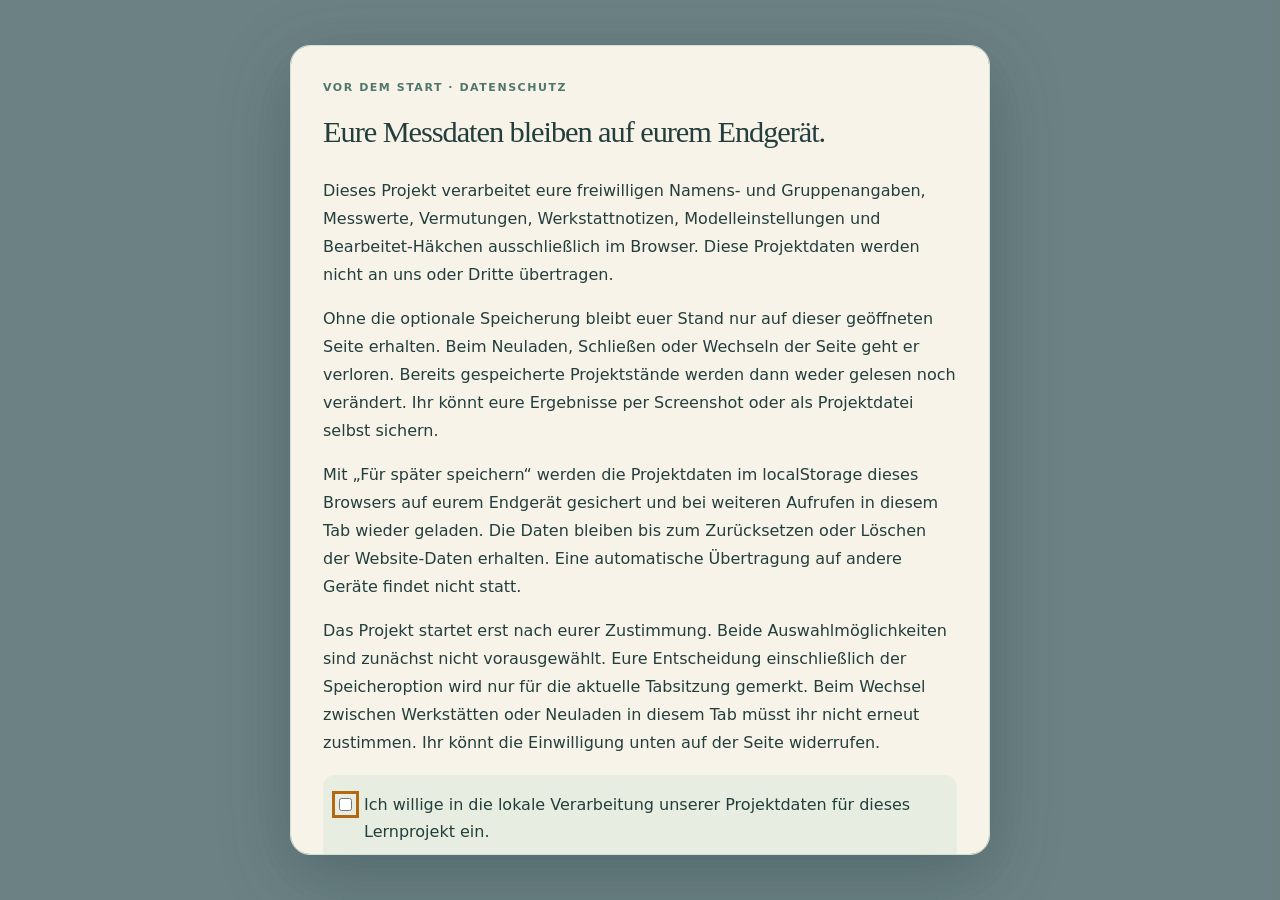
<file: interactive/trap/index.html>
<!doctype html><html lang="de"><head><meta charset="utf-8"><meta name="viewport" content="width=device-width,initial-scale=1"><meta name="description" content="Erfinderinsel für Klasse 9: Mausefallenautos mit Realexperimenten und interaktiven Modellen erforschen und verbessern."><title>Mission Mausefallenauto · Erfinderinsel</title><link rel="stylesheet" href="style.css"><script defer src="boot.js"></script></head><body data-project-scripts="model.js,shared.js,backup.js,tables.js,document.js,map-model.js,map.js,glossary.js"><main hidden class="shell"><header class="top"><div><p class="eyebrow">Dein Physik-Abenteuer · Klasse 9</p><h1>Mission Mausefallenauto</h1></div><a class="button secondary" href="../../index.html">Alle Lernprojekte ↗</a></header><div class="map-scroll" tabindex="0" aria-label="Erfinderinsel; auf kleinen Bildschirmen horizontal scrollbar"><div class="map"><picture class="landscape-picture"><source srcset="insel-v2.webp" type="image/webp"><img class="landscape" src="insel-v2.png" width="1536" height="1024" alt="Erfinderinsel mit Mausefallenauto im Basecamp, sieben Werkstätten, darunter die Goldene Regel, und einem Testgelände. Aktuell sind Zugkraft, Hebel, Goldene Regel, Übersetzung, Räder und Testgelände verfügbar; die übrigen Stationen sind ausgegraut."></picture><svg class="map-overlay" viewBox="0 0 1536 1024" aria-hidden="true"><path class="island-road-edge" d="M768 305 A220 175 0 0 1 924 356"/><path class="island-road" d="M768 305 A220 175 0 0 1 924 356"/><path class="island-road-dashes" d="M768 305 A220 175 0 0 1 924 356"/><path class="island-road-edge" d="M924 356 A220 175 0 0 1 988 480"/><path class="island-road" d="M924 356 A220 175 0 0 1 988 480"/><path class="island-road-dashes" d="M924 356 A220 175 0 0 1 988 480"/><path class="island-road-edge" d="M988 480 A220 175 0 0 1 924 604"/><path class="island-road" d="M988 480 A220 175 0 0 1 924 604"/><path class="island-road-dashes" d="M988 480 A220 175 0 0 1 924 604"/><path class="island-road-edge" d="M924 604 A220 175 0 0 1 768 655"/><path class="island-road" d="M924 604 A220 175 0 0 1 768 655"/><path class="island-road-dashes" d="M924 604 A220 175 0 0 1 768 655"/><path class="island-road-edge" d="M768 655 A220 175 0 0 1 612 604"/><path class="island-road" d="M768 655 A220 175 0 0 1 612 604"/><path class="island-road-dashes" d="M768 655 A220 175 0 0 1 612 604"/><path class="island-road-edge" d="M612 604 A220 175 0 0 1 548 480"/><path class="island-road" d="M612 604 A220 175 0 0 1 548 480"/><path class="island-road-dashes" d="M612 604 A220 175 0 0 1 548 480"/><path class="island-road-edge" d="M548 480 A220 175 0 0 1 612 356"/><path class="island-road" d="M548 480 A220 175 0 0 1 612 356"/><path class="island-road-dashes" d="M548 480 A220 175 0 0 1 612 356"/><path class="island-road-edge" d="M612 356 A220 175 0 0 1 768 305"/><path class="island-road" d="M612 356 A220 175 0 0 1 768 305"/><path class="island-road-dashes" d="M612 356 A220 175 0 0 1 768 305"/><path class="island-road-edge" d="M768 305 L768 195"/><path class="island-road" d="M768 305 L768 195"/><path class="island-road-dashes" d="M768 305 L768 195"/><path class="island-road-edge" d="M924 356 L1120 275"/><path class="island-road" d="M924 356 L1120 275"/><path class="island-road-dashes" d="M924 356 L1120 275"/><path class="island-road-edge" d="M988 480 L1160 500"/><path class="island-road" d="M988 480 L1160 500"/><path class="island-road-dashes" d="M988 480 L1160 500"/><path class="island-road-edge" d="M924 604 L1035 680"/><path class="island-road" d="M924 604 L1035 680"/><path class="island-road-dashes" d="M924 604 L1035 680"/><path class="island-road-edge" d="M612 604 L485 690"/><path class="island-road" d="M612 604 L485 690"/><path class="island-road-dashes" d="M612 604 L485 690"/><path class="island-road-edge" d="M548 480 L400 500"/><path class="island-road" d="M548 480 L400 500"/><path class="island-road-dashes" d="M548 480 L400 500"/><path class="island-road-edge" d="M612 356 L400 275"/><path class="island-road" d="M612 356 L400 275"/><path class="island-road-dashes" d="M612 356 L400 275"/><path class="island-road-edge" d="M768 655L768 705"/><path class="island-road" d="M768 655L768 705"/><path class="island-road-dashes" d="M768 655L768 705"/></svg><svg class="disabled-map-overlay" viewBox="0 0 1536 1024" aria-hidden="true"><defs><clipPath id="inactive-regions"><rect x="40" y="330" width="370" height="240" rx="35"/><rect x="165" y="595" width="355" height="235" rx="35"/></clipPath><filter id="inactive-gray"><feColorMatrix type="saturate" values="0"/></filter></defs><g clip-path="url(#inactive-regions)"><image href="insel-v2.webp" width="1536" height="1024" filter="url(#inactive-gray)"/><rect width="1536" height="1024" fill="#c5cacb" opacity=".45"/></g><text x="225.0" y="554" text-anchor="middle">Vorerst deaktiviert</text><text x="342.5" y="814" text-anchor="middle">Vorerst deaktiviert</text></svg><a class="map-node " style="left:26.0417%;top:26.8555%;--color:#258cce" href="federkraft.html" data-destination="federkraft" aria-label="Zugkraft: Werkstatt auswählen">1</a><a class="map-node " style="left:50.0000%;top:19.0430%;--color:#e29d32" href="hebel.html" data-destination="hebel" aria-label="Hebel: Werkstatt auswählen">2</a><a class="map-node" style="left:72.9167%;top:26.8555%;--color:#bb8e36" href="goldene-regel.html" data-destination="goldene-regel" aria-label="Goldene Regel: Werkstatt auswählen">＋</a><a class="map-node " style="left:75.5208%;top:48.8281%;--color:#d85147" href="uebersetzung.html" data-destination="uebersetzung" aria-label="Übersetzung: Werkstatt auswählen">3</a><a class="map-node " style="left:67.3828%;top:66.4062%;--color:#72a840" href="raeder.html" data-destination="raeder" aria-label="Räder: Werkstatt auswählen">4</a><a class="map-node " style="left:31.5755%;top:67.3828%;--color:#9267bd" href="reibung.html" data-destination="reibung" aria-label="Reibung: Werkstatt auswählen">5</a><a class="map-node " style="left:26.0417%;top:48.8281%;--color:#ddae3e" href="rechnen.html" data-destination="rechnen" aria-label="Rechnen: Werkstatt auswählen">6</a><a class="map-node " style="left:50.0000%;top:68.8477%;--color:#428c80" href="testgelaende.html" data-destination="testgelaende" aria-label="Testgelände: Werkstatt auswählen">7</a><a class="map-node base" href="#basecamp" style="left:44.1406%;top:59.5703%" aria-label="Basecamp öffnen">⌂</a><div class="traveller" id="traveller"><a id="start-lesson" class="start-lesson" href="#" hidden>Lektion starten →</a><svg aria-hidden="true" viewBox="0 0 100 65"><path d="M12 31 L69 20 L89 36 L33 49Z" fill="#f4cc75" stroke="#29463e" stroke-width="3"/><path d="M28 28L48 7L71 17" fill="none" stroke="#29463e" stroke-width="4"/><path d="M36 28L59 25L70 32L46 37Z" fill="#df8e39" stroke="#29463e" stroke-width="2"/><circle cx="27" cy="46" r="11" fill="#29463e"/><circle cx="78" cy="37" r="11" fill="#29463e"/><circle cx="27" cy="46" r="5" fill="#c9d4c4"/><circle cx="78" cy="37" r="5" fill="#c9d4c4"/></svg></div></div></div><div class="travel-panel"><div><p id="map-status" role="status">Ihr seid am Basecamp. Wählt Zugkraft, Hebel, Goldene Regel, Übersetzung, Räder oder Testgelände. Die übrigen Stationen sind vorerst deaktiviert.</p><span id="map-progress" class="muted"></span></div><a id="open-station" class="button" href="#basecamp">Mission kennenlernen ↓</a></div><section id="basecamp" class="map-intro"><section class="card basecamp-project" id="basecamp-project" aria-labelledby="basecamp-project-title"><p class="eyebrow">Euer Projekt</p><h2 id="basecamp-project-title">Name und Gruppe</h2><div class="profile-fields"><label for="project-name">Name<input id="project-name" type="text" maxlength="150" autocomplete="off" placeholder="Dein Name"></label><label for="project-group">Gruppenname<input id="project-group" type="text" maxlength="150" autocomplete="off" placeholder="Name eurer Gruppe"></label><label for="project-members">Gruppenmitglieder<textarea id="project-members" rows="3" maxlength="1000" placeholder="Namen der Gruppenmitglieder, zum Beispiel je eine Person pro Zeile"></textarea></label></div><p class="hint">Die Angaben sind freiwillig. Sie erscheinen oben in eurer Bau-Doku und werden mit euren Projektdaten gesichert – je nach eurer Auswahl beim Start nur auf der geöffneten Seite oder zusätzlich in diesem Browser.</p><div id="basecamp-project-actions"></div></section><div class="card"><p class="eyebrow">Euer Bauauftrag</p><h2>Eine Falle. Viele Ideen. Möglichst weit.</h2><p>Baut in eurer Gruppe ein Mausefallenauto mit möglichst großer Fahrstrecke. Untersucht, wie Arm, Wickelstelle, Räder und Reibung zusammenwirken. Entscheidet anhand eigener Beobachtungen, was ihr verbessert.</p><p>Zugkraft, Hebel, Goldene Regel, Übersetzung, Räder und Testgelände könnt ihr unabhängig besuchen. Reibung und Rechnen sind vorerst deaktiviert. Die Goldene Regel gehört zur Einheit, auch wenn ihr für euer Auto keine Rampe baut.</p></div><div class="card"><p class="eyebrow">So arbeitet ihr</p><h2>Vermuten · Forschen · Verbessern</h2><p>Startet mit einer Vermutung. Messt an den vorbereiteten Aufbauten oder untersucht das virtuelle Modell. Klappt die Erkenntnis danach auf und übertragt sie auf euer Auto.</p><p>Skizzen und Erkenntnisse gehören auf euren analogen Dokubogen. Digitale Diagramme <strong>immer per Screenshot sichern</strong>. Das Häkchen „bearbeitet“ setzt ihr selbst; es gibt keine Prüfungen.</p><p class="safety">Arbeitet an Mausefallen erst nach der Sicherheitseinweisung durch die Lehrkraft.</p></div></section><nav class="station-list" aria-label="Direktzugang zu allen Stationen"><a class="station-card" href="federkraft.html" style="--color:#258cce"><strong>1 · Zugkraft</strong><small>Realexperiment · ca. 10–15 Min.</small></a><a class="station-card" href="hebel.html" style="--color:#e29d32"><strong>2 · Hebel</strong><small>Realexperiment · ca. 10–15 Min.</small></a><a class="station-card" href="goldene-regel.html" style="--color:#bb8e36"><strong>+ · Goldene Regel</strong><small>Realexperiment · ca. 10–15 Min.</small></a><a class="station-card" href="uebersetzung.html" style="--color:#d85147"><strong>3 · Übersetzung</strong><small>Virtuelles Modell · ca. 10–15 Min.</small></a><a class="station-card" href="raeder.html" style="--color:#72a840"><strong>4 · Räder</strong><small>Virtuelles Modell · ca. 10–15 Min.</small></a><a class="station-card" href="reibung.html" style="--color:#9267bd"><strong>5 · Reibung</strong><small>Qualitatives Modell · ca. 10–15 Min.</small></a><a class="station-card" href="rechnen.html" style="--color:#ddae3e"><strong>6 · Rechnen</strong><small>Eigene Baumaße · ca. 10–15 Min.</small></a><a class="station-card" href="testgelaende.html" style="--color:#428c80"><strong>7 · Testgelände</strong><small>Realexperiment · ca. 10–15 Min.</small></a></nav><p class="storage-status" id="storage-status" role="status"></p><footer class="site-footer"><span>Fortschritt und Messdaten bleiben in diesem Browser. Keine Anmeldung.</span><a href="../../impressum.html">Impressum</a><button class="button small secondary" id="reset-data" type="button">Projektdaten zurücksetzen</button></footer><noscript>Bitte JavaScript aktivieren, um die Datenschutzeinwilligung und die aktiven Werkstätten zu öffnen.</noscript></main><noscript><p class="shell">Bitte aktiviert JavaScript, um nach der Datenschutzeinwilligung zu starten. <a href="../../impressum.html">Impressum</a></p></noscript></body></html>
</file>
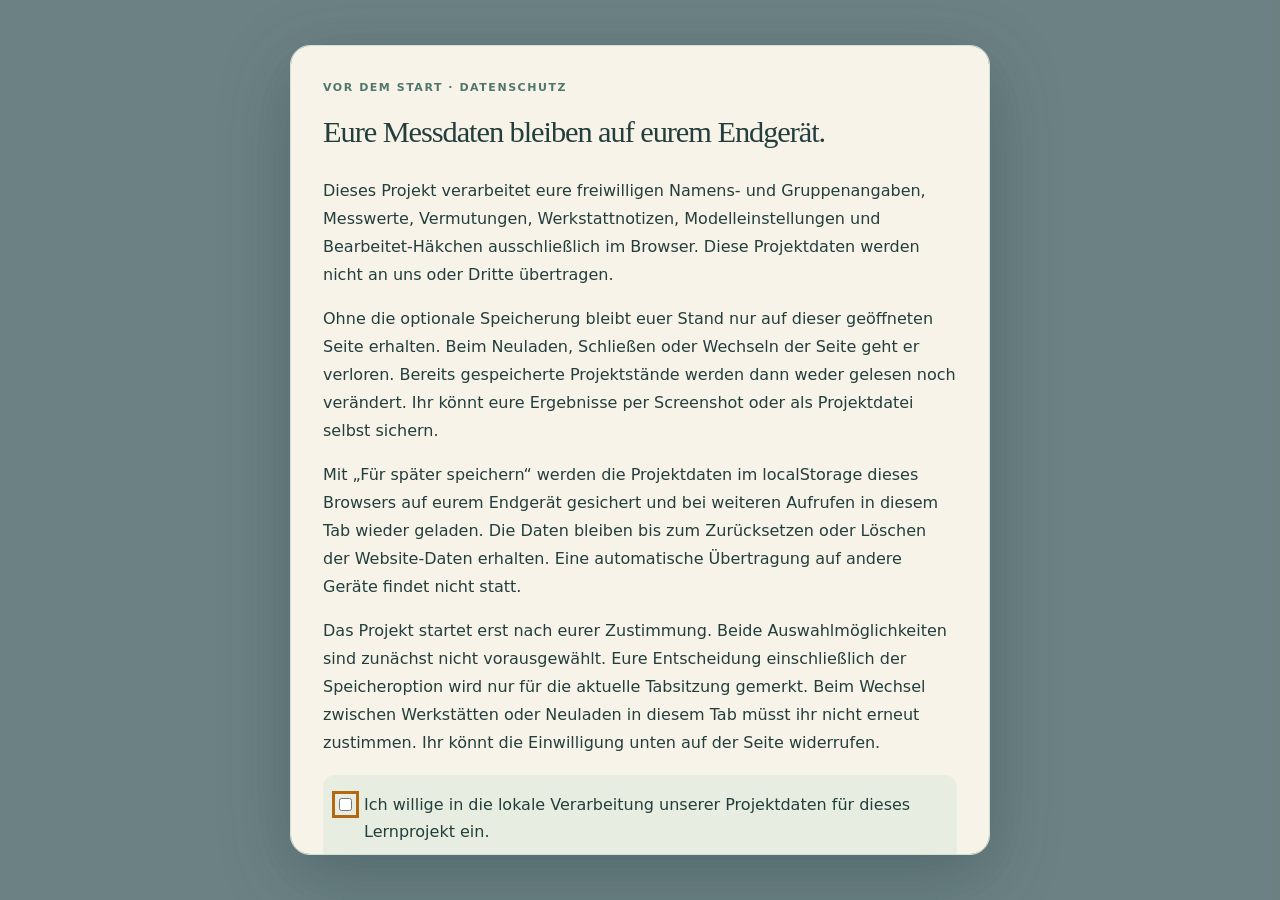
<file: interactive/trap/federkraft.html>
<!doctype html><html lang="de"><head><meta charset="utf-8"><meta name="viewport" content="width=device-width,initial-scale=1"><meta name="description" content="Wie verändert sich die Zugkraft, wenn sich unsere Mausefalle entspannt? Selbstlernstation für Klasse 9 zum Mausefallenauto."><title>Zugkraft · Mission Mausefallenauto</title><link rel="stylesheet" href="style.css"><script defer src="boot.js"></script></head><body data-station="federkraft" data-project-scripts="model.js,shared.js,backup.js,tables.js,document.js,station.js,glossary.js"><main hidden class="shell lesson-shell"><header class="top"><a class="brand" href="index.html">← Zur Erfinderinsel</a><span class="pill">Klasse 9 · ca. 10–15 Min. · Realexperiment</span></header><nav class="station-nav" aria-label="Alle Werkstätten"><a href="federkraft.html" aria-current="page">1 · Zugkraft</a><a href="hebel.html">2 · Hebel</a><a href="goldene-regel.html">+ · Goldene Regel</a><a href="uebersetzung.html">3 · Übersetzung</a><a href="raeder.html">4 · Räder</a><a href="reibung.html">5 · Reibung</a><a href="rechnen.html">6 · Rechnen</a><a href="testgelaende.html">7 · Testgelände</a></nav><section class="lesson-hero"><p class="eyebrow">Mission Mausefallenauto · Werkstatt 1</p><h1>Zugkraft</h1><p class="question">Wie verändert sich die Zugkraft, wenn sich unsere Mausefalle entspannt?</p><p class="hint">Notiert zuerst eure Vermutung. Bearbeitet dann die Aufgabe und öffnet zum Schluss die Erkenntniskarten.</p></section><section class="panel station-intro" aria-label="Skizze und Vermutung"><figure class="discovery-sketch"><img src="img/erkenntnisse/zugkraft.png" width="1536" height="1024" alt="Hebelarm der Falle; ein Kraftmesser zieht am Armende senkrecht zum Arm." decoding="async"></figure><p>Der Kraftmesser zieht rechtwinklig am Arm der Mausefalle. Ihr untersucht die Kraft bei verschiedenen Armstellungen.</p><label for="workshop-hypothesis">Formuliere eine Vermutung, was du hieraus für dein Fahrzeug testen kannst.</label><p id="hypothesis-prompt" class="hint">Welche Armstellung könnte eurem Auto beim Anfahren helfen? Notiere: Was änderst du, was erwartest du und was bleibt gleich?</p><textarea id="workshop-hypothesis" rows="4" maxlength="10000" aria-describedby="hypothesis-prompt hypothesis-storage" placeholder="Wenn wir … verändern, dann vermute ich … Wir lassen … gleich."></textarea><p id="hypothesis-storage" class="hint"></p></section><section class="panel"><h2>1 · Untersucht eure echte Falle</h2><p class="safety"><strong>Vor dem Messen:</strong> Arbeitet erst nach der Einweisung durch eure Lehrkraft. Die Mausefalle wird fest eingespannt. Den Spannarm langsam und vorsichtig bewegen und gegen plötzliches Zuschnappen sichern. Finger aus dem Schlagbereich halten. Umbauten nur im gesicherten Zustand.</p><p>Beim Start muss das Auto losrollen. Später soll die Falle den Faden weiterziehen. Messt deshalb, wie sich die <strong>Zugkraft am selben Angriffspunkt</strong> während des Entspannens verändert.</p><ol class="steps"><li>Markiert Drehpunkt und Messpunkt am Arm. Dieser Abstand bleibt bei allen Messungen gleich. Notiert auf eurem Dokubogen, ob ihr am ursprünglichen oder verlängerten Arm messt.</li><li>Legt die entspannte Armstellung als <strong>0°-Referenz</strong> fest. Schätzt den Winkel α von dieser Richtung aus. Nutzt die Skizze unten als Orientierung und schaut sorgfältig hin: Eine exakte Winkelmessung ist nicht nötig. Verändert die Stellung nur kontrolliert.</li><li>Haltet den Federkraftmesser bei <strong>jedem Winkel senkrecht zum Arm</strong>, also tangential zur Kreisbahn. Dreht die Messrichtung mit. Ein durchgehend senkrecht nach oben gehaltener Kraftmesser wäre falsch.</li><li>Nehmt mindestens sechs Messwerte bei verschiedenen Winkeln auf, verteilt vom stärker gespannten bis zum fast entspannten Arm. Schätzt jeweils den Winkel anhand der Skizze, lest die Haltekraft in N am Federkraftmesser ab und tragt beide Werte unten ein. Wiederholungen beim gleichen Winkel sind zusätzlich sinnvoll, ersetzen aber keinen der sechs verschiedenen Winkel.</li></ol><div class="controls"><label for="arm-angle">Skizze zum Schätzen: Winkel α in °: <output id="arm-angle-value"></output><input id="arm-angle" type="range" min="0" max="180" step="1" value="65"></label></div><div id="spring-view"></div><p class="hint">Stellt die Skizze ungefähr so ein, wie der echte Arm steht, und nutzt den angezeigten Winkel als Schätzhilfe. Scharfes Hinsehen genügt; ihr braucht keinen Winkelmesser. Die Skizze zeigt auch, wie ihr den Kraftmesser halten sollt. Die Kraft lest ihr am echten Federkraftmesser ab, nicht aus der Skizze. Verwendet nur sichere, mit der Lehrkraft vereinbarte Winkel.</p></section><section class="panel"><h2>2 · Eure Messung wird sichtbar</h2><p><strong>Am besten zu zweit:</strong> Führt nacheinander an derselben Falle jeweils eine eigene Messreihe mit mindestens sechs verschiedenen Winkeln durch. Jede Person trägt ihre Werte unabhängig auf ihrem eigenen iPad ein. Verwendet denselben Messpunkt und dieselbe entspannte Armstellung als 0°-Referenz.</p><p>Lasst die Tabelle leer, bis ihr selbst gemessen habt. Im Diagramm stehen die Punkte nach ihrem Winkel geordnet. In der Tabelle bleibt eure Reihenfolge erhalten.</p><div data-table="spring"></div><div id="spring-chart"></div><p><strong>Vergleicht eure Diagramme:</strong> Legt beide iPads oder Screenshots nebeneinander. Wo stimmt der Verlauf überein, wo nicht? Prüft auffällige Werte erneut. Achtet auf Winkelschätzung, Ablesen und Zugrichtung. Die Geräte führen eure Daten nicht zusammen. Allein könnt ihr zwei eigene Messreihen vergleichen.</p><p><strong>Untersucht:</strong> Wo ist die Zugkraft groß, wo klein? Beschreibt den Verlauf beim Entspannen in Richtung kleinerer Winkel. Ändert sich die Kraft gleichmäßig? Messt einen auffälligen Wert noch einmal.</p></section><details class="discovery"><summary>Erst forschen, dann aufklappen: Was sagt euch die Kurve?</summary><figure class="discovery-sketch"><img src="img/erkenntnisse/zugkraft.png" width="1536" height="1024" alt="Hebelarm der Falle; ein Kraftmesser zieht am Armende senkrecht zum Arm." loading="lazy" decoding="async"><figcaption>Die Haltekraft wird an einem festen Messpunkt senkrecht zum Arm gemessen.</figcaption></figure><p>Bei vielen Fallen ist die Zugkraft im stärker gespannten Zustand größer. Eure Messung entscheidet, wie der Verlauf für eure Falle und euren Messpunkt aussieht. Die Punkte müssen nicht auf einer geraden Linie liegen.</p><p>Die Haltekraft zeigt, wie stark die Feder an eurem Messpunkt in Drehrichtung zieht. Am Auto hängt die Zugkraft im Faden zusätzlich davon ab, in welcher Richtung der Faden zum Arm verläuft. Eure Kurve hilft also beim Planen. Sie allein sagt noch nicht genau, wie das Auto fährt.</p><p>Die gespannte Feder speichert Energie. Wir berechnen sie hier nicht aus dem Kraft-Winkel-Diagramm.</p></details><section class="transfer"><p class="eyebrow">Zurück zu eurem Auto · unten in den Notizen festhalten</p><h2>Was folgt für eure Konstruktion?</h2><p>Welche eurer Messungen spricht für kräftiges Anfahren? Was kann passieren, wenn die Zugkraft später kleiner wird? Unterscheidet: „Unsere Messung zeigt …“ und „Für unser Auto vermuten wir …“.</p></section><div class="lesson-footer"><label><input id="explored" type="checkbox"> Diese Station haben wir bearbeitet.</label><a class="button" href="index.html">Zurück zum Basecamp →</a></div><p class="storage-status" id="storage-status" role="status"></p><footer class="site-footer"><span>Mission Mausefallenauto · Aktuell: Zugkraft, Hebel, Goldene Regel, Übersetzung, Räder und Testgelände.</span><a href="../../impressum.html">Impressum</a><button class="button small secondary" id="reset-data" type="button">Projektdaten zurücksetzen</button></footer><noscript>Bitte JavaScript aktivieren, um die Datenschutzeinwilligung und diese Werkstatt zu öffnen.</noscript></main><noscript><p class="shell">Bitte aktiviert JavaScript, um nach der Datenschutzeinwilligung zu starten. <a href="../../impressum.html">Impressum</a></p></noscript></body></html>
</file>
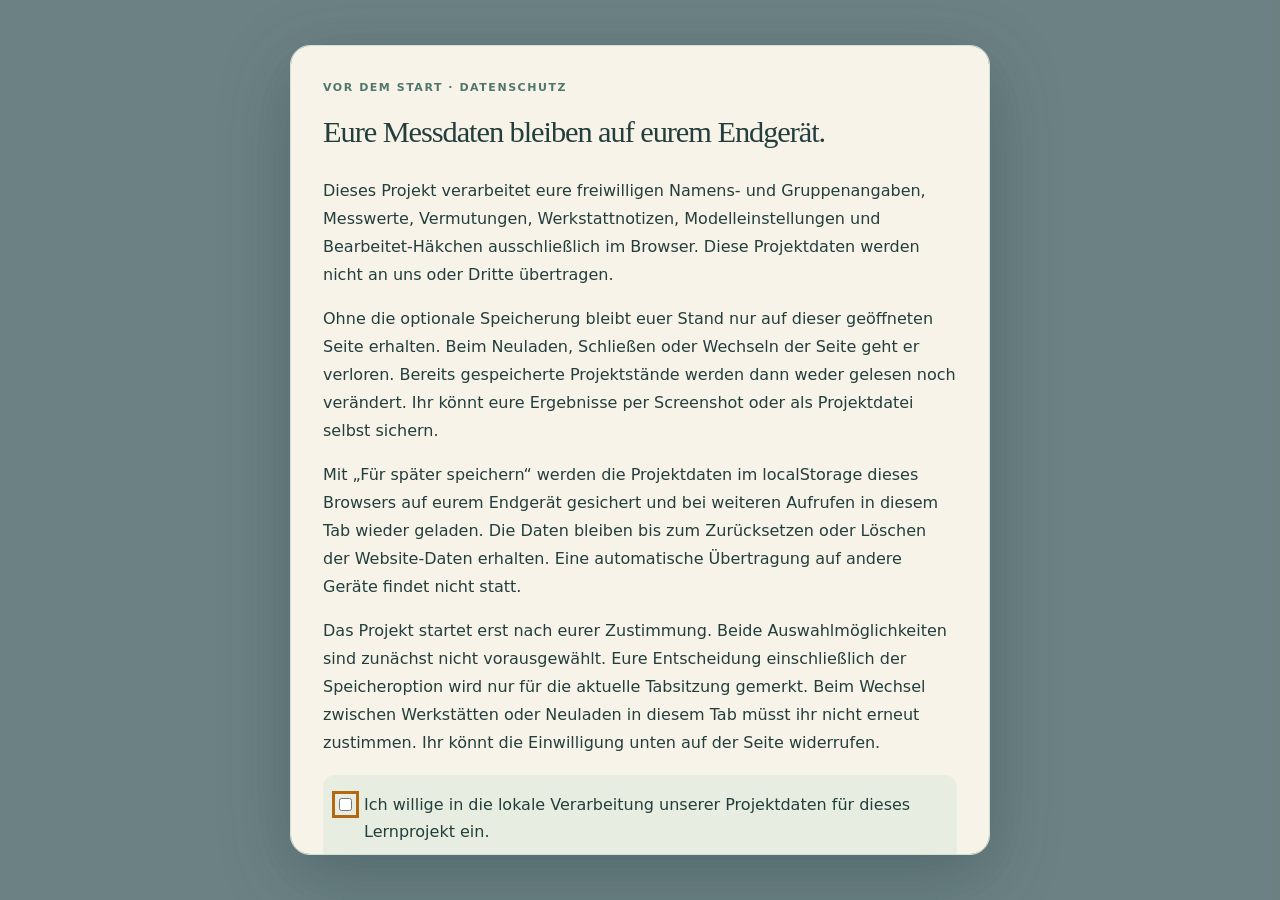
<file: interactive/trap/goldene-regel.html>
<!doctype html><html lang="de"><head><meta charset="utf-8"><meta name="viewport" content="width=device-width,initial-scale=1"><meta name="description" content="Weniger Kraft, mehr Weg – bekommen wir dadurch mehr Energie fürs Auto? Selbstlernstation für Klasse 9 zum Mausefallenauto."><title>Goldene Regel · Mission Mausefallenauto</title><link rel="stylesheet" href="style.css"><script defer src="boot.js"></script></head><body data-station="goldene-regel" data-project-scripts="model.js,shared.js,backup.js,tables.js,document.js,station.js,ramp-forces.js,glossary.js"><main hidden class="shell lesson-shell"><header class="top"><a class="brand" href="index.html">← Zur Erfinderinsel</a><span class="pill">Klasse 9 · ca. 10–15 Min. · Realexperiment</span></header><nav class="station-nav" aria-label="Alle Werkstätten"><a href="federkraft.html">1 · Zugkraft</a><a href="hebel.html">2 · Hebel</a><a href="goldene-regel.html" aria-current="page">+ · Goldene Regel</a><a href="uebersetzung.html">3 · Übersetzung</a><a href="raeder.html">4 · Räder</a><a href="reibung.html">5 · Reibung</a><a href="rechnen.html">6 · Rechnen</a><a href="testgelaende.html">7 · Testgelände</a></nav><section class="lesson-hero"><p class="eyebrow">Mission Mausefallenauto · Werkstatt +</p><h1>Goldene Regel</h1><p class="question">Weniger Kraft, mehr Weg – bekommen wir dadurch mehr Energie fürs Auto?</p><p class="hint">Notiert zuerst eure Vermutung. Bearbeitet dann die Aufgabe und öffnet zum Schluss die Erkenntniskarten.</p></section><section class="panel station-intro" aria-label="Skizze und Vermutung"><figure class="discovery-sketch"><img src="img/erkenntnisse/goldene-regel-arbeit.png" width="2172" height="724" alt="Zwei Rampen auf gleiche Höhe: die längere flachere Rampe benötigt idealisiert weniger Zugkraft." decoding="async"></figure><p>Zwei Rampen führen auf dieselbe Höhe. Ihr vergleicht den nötigen Weg und die Zugkraft.</p><label for="workshop-hypothesis">Formuliere eine Vermutung, was du hieraus für dein Fahrzeug testen kannst.</label><p id="hypothesis-prompt" class="hint">Könnte euer Auto mit derselben Feder mehr Weg schaffen? Was könnte sich dabei an der Kraft ändern? Notiere: Was änderst du, was erwartest du und was bleibt gleich?</p><textarea id="workshop-hypothesis" rows="4" maxlength="10000" aria-describedby="hypothesis-prompt hypothesis-storage" placeholder="Wenn wir … verändern, dann vermute ich … Wir lassen … gleich."></textarea><p id="hypothesis-storage" class="hint"></p></section><section class="panel"><h2>1 · Untersucht mindestens fünf verschiedene Höhen</h2><p>Arm und Wickelstelle verändern Kraft und Weg am Auto. Untersucht an der Rampe, ob eine Kraftersparnis auch Energie spart.</p><ol class="steps"><li>Nutzt denselben Wagen mit unveränderter Beladung und dieselbe Rampe. Stellt nacheinander mindestens fünf verschiedene Hubhöhen h ein. Die Länge s entlang der Rampe bleibt dabei gleich. Die Lehrkraft stellt sichere Aufbauten mit Steigungen bis ungefähr 20 % bereit.</li><li>Messt die Gewichtskraft F<sub>G</sub> des Wagens mit dem bereitgestellten Kraftmesser.</li><li>Zieht den Wagen <strong>langsam und möglichst gleichförmig parallel zur Rampe</strong> nach oben. Messt die Zugkraft F während der Bewegung, nicht nur beim Losziehen.</li><li>Tragt für jede Höhe eine eigene Zeile mit Rampenlänge s, Hubhöhe h, Zugkraft F und Gewichtskraft F_G ein. Messt h senkrecht vom unteren bis zum oberen Ende der Fahrstrecke; s ist die Länge <strong>entlang der Rampe</strong>. Wiederholungen bei gleicher Höhe sind zusätzlich sinnvoll, zählen aber nicht als neue Höhe.</li></ol><p class="safety">Sichert Wagen und Rampe gegen Abrutschen. Fangt den Wagen kontrolliert auf; nicht frei herunterrollen lassen.</p><div id="ramp-view"></div><p class="hint">20 % Steigung heißt: 20 cm Höhe auf 100 cm waagerechte Strecke. Die Rampenlänge ist etwas größer als diese waagerechte Strecke.</p><div data-table="ramp"></div><div id="ramp-chart"></div><p><strong>Auswerten:</strong> Wie ändert sich die Zugkraft mit der Höhe? Vergleicht in jeder Zeile F · s mit F<sub>G</sub> · h. Vergleicht die Produkte innerhalb derselben Zeile: Bei größerer Höhe gewinnt der Wagen mehr Höhenenergie.</p><p><strong>Kraft gegen Weg vergleichen:</strong> Wählt bei Bedarf eine eurer Höhen und vergleicht dort zusätzlich verschiedene Rampenlängen. Nur bei gleicher Höhe könnt ihr untersuchen, wie sich Kraft sparen lässt, indem der Weg länger wird.</p></section><section class="panel"><h2>Zusatz für starke Gruppen · Den Wagen von der Rampe abheben</h2><ol class="steps"><li>Messt bei einer oder mehreren eurer fünf Höhen zusätzlich die Abhebekraft. Haltet den Wagen mit einer zweiten, <strong>zur Rampe parallelen</strong> Sicherung gegen Herunterrollen fest; diese darf ihn nicht anheben.</li><li>Befestigt den Kraftmesser so, dass ihr den Wagen kontrolliert anheben könnt, ohne ihn zu kippen. Zieht <strong>senkrecht von der Rampenoberfläche weg</strong>, nicht senkrecht nach oben. Lest die Kraft genau dann ab, wenn alle Räder gerade den Kontakt verlieren. Hebt nur wenig an und lasst den Wagen kontrolliert zurück.</li><li>Tragt diesen Wert in der passenden Zeile in die optionale Spalte „Abhebekraft“ ein. Das leere Feld bedeutet „nicht gemessen“, nicht 0 N. Die Lehrkraft prüft den Aufbau und die Zugrichtungen.</li></ol><p>Im idealen Modell entspricht die Abhebekraft dem Betrag der Kraftanteil der Gewichtskraft senkrecht zur Rampe. Die Zugkraft entlang der Rampe und die Abhebekraft wirken in zwei zueinander senkrechten Richtungen.</p><h3>Eure Messkräfte als Pfeile addieren</h3><p>Wählt eine Messung mit gültiger Abhebekraft und lasst die Kräfte zeichnen. Gleiche Pfeillängen bedeuten in beiden Bildern gleiche Kräfte. Rechts wird der zweite Pfeil parallel an die Spitze des ersten verschoben: Der schwarze Pfeil vom Anfang zur letzten Spitze ist die Summe.</p><div class="actions"><label for="ramp-force-row">Welche Messung soll gezeichnet werden?<select id="ramp-force-row"></select></label><label for="ramp-force-mode">Welche Werte sollen die Pfeile zeigen?<select id="ramp-force-mode"><option value="measured">Eigene Messwerte</option><option value="ideal">Ideales Vergleichsmodell ohne Reibung</option></select></label><button id="draw-ramp-forces" class="button" type="button" disabled>Kräftezeichnung anzeigen</button></div><p id="ramp-force-status" class="hint" role="status" aria-live="polite"></p><div id="ramp-force-drawing"></div><p class="notice">Ihr habt Zugkraft und Abhebekraft in getrennten Versuchen gemessen. Das Modell ohne Reibung vergleicht ihre Summe mit der Gegenkraft zur Gewichtskraft. Eine Lücke zwischen den Pfeilen kann durch Reibung, schiefes Ziehen oder ungenaues Ablesen entstehen.</p></section><details class="discovery"><summary>Erst forschen, dann aufklappen: Von der Goldenen Regel zur Arbeit</summary><figure class="discovery-sketch"><img src="img/erkenntnisse/goldene-regel-arbeit.png" width="2172" height="724" alt="Zwei Rampen auf gleiche Höhe: die längere flachere Rampe benötigt idealisiert weniger Zugkraft." loading="lazy" decoding="async"><figcaption>Gleicher Wagen, gleiche Höhe: Der längere Weg spart Kraft, aber keine ideale Hubarbeit.</figcaption></figure><p><strong>Was ihr an Kraft spart, müsst ihr an Weg zusetzen.</strong> Bei gleicher Höhe und ohne Reibungsverluste wäre F · s = F<sub>G</sub> · h. Bei Reibung ist das Produkt auf der Zugseite in der Regel größer.</p><p>Das Ergebnis von Kraft mal Weg bekommt einen Namen: <strong>mechanische Arbeit W</strong>. Bleibt die Kraft etwa gleich groß und wirkt sie in Bewegungsrichtung, gilt:</p><p class="formula">W = F · s &nbsp; · &nbsp; 1 N · m = 1 Joule (J)</p><p>Beim Hochziehen übertragt ihr Energie auf den Wagen. Bei gleicher Hubhöhe gewinnt derselbe Wagen gleich viel <strong>Höhenenergie</strong>. Durch Reibung wird ein Teil der Energie in thermische Energie umgewandelt. Dabei können sich Wagen und Rampe etwas erwärmen. Wenn sich die Kraft unterwegs stark ändert, dürft ihr nicht einfach einen einzigen Kraftwert mit dem ganzen Weg multiplizieren.</p></details><details class="discovery"><summary>Erst forschen, dann aufklappen: Was bedeutet das für unser Auto?</summary><figure class="discovery-sketch"><img src="img/erkenntnisse/goldene-regel-auto.png" width="1774" height="887" alt="Die Feder treibt über Arm, Faden und Wickelstelle das Rad an; Wellenlinien stehen für thermische Energie." loading="lazy" decoding="async"><figcaption>Die Feder liefert die Energie. Arm und Wickelstelle verteilen Kraft und Weg; Reibung verursacht Verluste.</figcaption></figure><p>Die gespannte Feder ist der Energiespeicher des Autos. Mit Arm und Wickelscheibe könnt ihr wählen: mehr Zugkraft oder mehr Weg. Sie erzeugen dadurch keine zusätzliche Energie.</p><p>Auch beim Auto bleibt Energie erhalten, wird aber teilweise durch Reibung in thermische Energie umgewandelt. Deshalb kann nicht die gesamte gespeicherte Federenergie für die Bewegung des Autos genutzt werden.</p></details><section class="transfer"><p class="eyebrow">Zurück zu eurem Auto · unten in den Notizen festhalten</p><h2>Was folgt für eure Konstruktion?</h2><p>Vervollständigt mit Bezug auf euren Antrieb: „Wenn wir durch die Bauweise mehr Weg aus derselben Federbewegung gewinnen, dann …“ Erklärt außerdem, warum weniger Lagerreibung helfen kann, obwohl sie keine zusätzliche Federenergie erzeugt.</p></section><div class="lesson-footer"><label><input id="explored" type="checkbox"> Diese Station haben wir bearbeitet.</label><a class="button" href="index.html">Zurück zum Basecamp →</a></div><p class="storage-status" id="storage-status" role="status"></p><footer class="site-footer"><span>Mission Mausefallenauto · Aktuell: Zugkraft, Hebel, Goldene Regel, Übersetzung, Räder und Testgelände.</span><a href="../../impressum.html">Impressum</a><button class="button small secondary" id="reset-data" type="button">Projektdaten zurücksetzen</button></footer><noscript>Bitte JavaScript aktivieren, um die Datenschutzeinwilligung und diese Werkstatt zu öffnen.</noscript></main><noscript><p class="shell">Bitte aktiviert JavaScript, um nach der Datenschutzeinwilligung zu starten. <a href="../../impressum.html">Impressum</a></p></noscript></body></html>
</file>
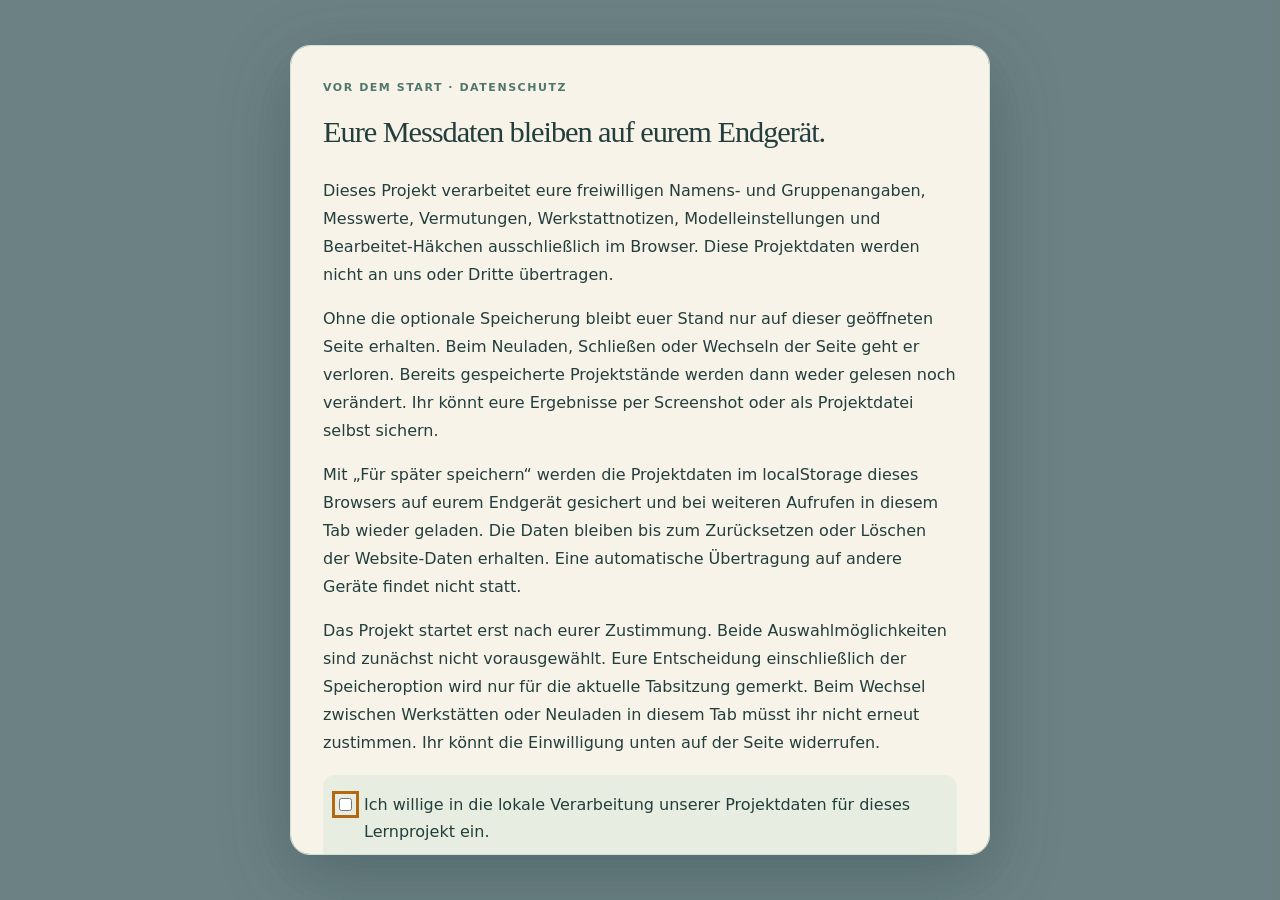
<file: interactive/trap/hebel.html>
<!doctype html><html lang="de"><head><meta charset="utf-8"><meta name="viewport" content="width=device-width,initial-scale=1"><meta name="description" content="Was verändert ein längerer Arm an unserem Mausefallenauto? Selbstlernstation für Klasse 9 zum Mausefallenauto."><title>Hebel · Mission Mausefallenauto</title><link rel="stylesheet" href="style.css"><script defer src="boot.js"></script></head><body data-station="hebel" data-project-scripts="model.js,shared.js,backup.js,tables.js,document.js,station.js,glossary.js"><main hidden class="shell lesson-shell"><header class="top"><a class="brand" href="index.html">← Zur Erfinderinsel</a><span class="pill">Klasse 9 · ca. 10–15 Min. · Realexperiment</span></header><nav class="station-nav" aria-label="Alle Werkstätten"><a href="federkraft.html">1 · Zugkraft</a><a href="hebel.html" aria-current="page">2 · Hebel</a><a href="goldene-regel.html">+ · Goldene Regel</a><a href="uebersetzung.html">3 · Übersetzung</a><a href="raeder.html">4 · Räder</a><a href="reibung.html">5 · Reibung</a><a href="rechnen.html">6 · Rechnen</a><a href="testgelaende.html">7 · Testgelände</a></nav><section class="lesson-hero"><p class="eyebrow">Mission Mausefallenauto · Werkstatt 2</p><h1>Hebel</h1><p class="question">Was verändert ein längerer Arm an unserem Mausefallenauto?</p><p class="hint">Notiert zuerst eure Vermutung. Bearbeitet dann die Aufgabe und öffnet zum Schluss die Erkenntniskarten.</p></section><section class="panel station-intro" aria-label="Skizze und Vermutung"><figure class="discovery-sketch"><img src="img/erkenntnisse/hebel-kraft-weg.png" width="1774" height="887" alt="Kurzer und langer Arm im Vergleich: beim gleichen Drehwinkel legt das Ende des langen Arms einen größeren Bogenweg zurück." decoding="async"></figure><p>Vergleicht einen kurzen und einen langen Arm. Beide drehen sich um denselben Winkel.</p><label for="workshop-hypothesis">Formuliere eine Vermutung, was du hieraus für dein Fahrzeug testen kannst.</label><p id="hypothesis-prompt" class="hint">Wie könnte die Armlänge das Anfahren und den gezogenen Fadenweg verändern? Notiere: Was änderst du, was erwartest du und was bleibt gleich?</p><textarea id="workshop-hypothesis" rows="4" maxlength="10000" aria-describedby="hypothesis-prompt hypothesis-storage" placeholder="Wenn wir … verändern, dann vermute ich … Wir lassen … gleich."></textarea><p id="hypothesis-storage" class="hint"></p></section><section class="panel"><h2>1 · Bringt den Hebelbalken ins Gleichgewicht</h2><p>Untersucht am Hebelbalken, wie Kraft und Abstand zum Drehpunkt zusammenhängen. Übertragt das Ergebnis danach auf den Arm eurer Mausefalle.</p><h3>Vorbereitung · Wie stark zieht ein Masseplättchen?</h3><ol class="steps"><li>Nehmt gleichartige Masseplättchen. Stellt den Federkraftmesser ohne Last auf null und hängt ein Plättchen daran. Lest seine Gewichtskraft in Newton (N) ab. Ist sie zu klein, um sie gut abzulesen, hängt mehrere gleiche Plättchen zusammen an und teilt die gemessene Gesamtkraft durch ihre Anzahl.</li><li>Falls zum Messen ein Halter nötig ist, bestimmt seine Gewichtskraft vorher und zieht sie von der Gesamtkraft ab. Tragt unten nur die Gewichtskraft der Plättchen ein. Für die Hebelrunden gilt dann: Anzahl der Plättchen × Gewichtskraft eines Plättchens = Gewichtskraft auf dieser Seite. Eine Masse in Gramm (g) ist noch keine Kraft in Newton.</li><li>Prüft den Hebelbalken ohne Zusatzlasten: Er soll waagerecht ausbalanciert sein. Verwendet auf beiden Seiten gleiche Halter und berücksichtigt deren Gewichtskraft, falls sie nicht bereits beim Ausbalancieren ausgeglichen wurde.</li></ol><div class="controls"><label for="plate-count">Wie viele gleiche Masseplättchen hängen am Kraftmesser?<input id="plate-count" type="text" inputmode="numeric" autocomplete="off" placeholder="Anzahl"></label><label for="plate-total-force">Welche Gewichtskraft haben die Plättchen zusammen in N (ohne Halter)?<input id="plate-total-force" type="text" inputmode="decimal" autocomplete="off" placeholder="Gemessene Kraft in N"></label></div><p id="plate-force-result" class="readout" role="status" aria-live="polite"></p>
<h3>Partneraufgabe · Sechs Runden im Wechsel</h3><p>Legt fest, wer Person A und wer Person B ist. In den Runden 1, 3 und 5 gibt A die Anordnung vor und B gleicht sie aus. In den Runden 2, 4 und 6 tauscht ihr die Rollen.</p><ol class="steps"><li><strong>Vorgeben:</strong> Die erste Person befestigt eine selbst gewählte Anzahl Masseplättchen auf der linken Seite des Hebelbalkens und wählt den Abstand zum Drehpunkt.</li><li><strong>Ausgleichen:</strong> Die andere Person befestigt auf der rechten Seite Masseplättchen. Verändert dort die Anzahl oder den Abstand, bis der Balken ohne Festhalten waagerecht im Gleichgewicht bleibt. Die Vorgabe links bleibt dabei unverändert.</li><li><strong>Messen und protokollieren:</strong> Messt die Abstände vom Drehpunkt bis zu den Angriffspunkten in cm. Die Gewichtskräfte wirken senkrecht nach unten. Berechnet mit eurer Plättchenmessung die gesamten Gewichtskräfte links und rechts in N. Tragt F₁ und l₁ für links sowie F₂ und l₂ für rechts in die HTML-Tabelle unten ein.</li><li><strong>Rollen tauschen:</strong> Nehmt die Plättchen ab und startet eine neue Anordnung. Führt mindestens sechs vollständige Runden durch. Variiert die Anzahl der Plättchen und die Abstände. Jede Person soll mindestens dreimal vorgeben und dreimal ausgleichen.</li></ol><p class="safety">Gewichte gegen Herabfallen sichern und den Balken nicht überlasten. Die Lehrkraft erläutert den bereitgestellten Aufbau.</p><div id="lever-view"></div><p><strong>Euer digitales Messprotokoll:</strong> Eine Zeile entspricht einer ausgeglichenen Runde. Die Tabelle berechnet die Produkte aus Kraft und Hebelarm. Ergänzt bei Bedarf weitere Runden und haltet eure Ergebnisse am Ende in Goodnotes fest.</p><div data-table="lever"></div><div id="lever-chart"></div><p><strong>Vergleicht:</strong> Was passiert mit der nötigen Kraft, wenn ihr ihren Abstand zum Drehpunkt vergrößert? Wie ähnlich sind die beiden Produkte?</p></section><details class="discovery"><summary>Erst forschen, dann aufklappen: Das Hebelgesetz</summary><figure class="discovery-sketch"><img src="img/erkenntnisse/hebelgesetz.png" width="2172" height="724" alt="Waagerechter Hebel: links ein Gewicht mit langem Hebelarm, rechts zwei gleiche Gewichte mit halb so langem Hebelarm." loading="lazy" decoding="async"><figcaption>Im Gleichgewicht kann der längere Hebelarm die kleinere Kraft ausgleichen.</figcaption></figure><p class="formula">F₁ · l₁ ≈ F₂ · l₂</p><p>Im Gleichgewicht gilt annähernd: Kraft mal Hebelarm ist auf beiden Seiten gleich. Ein größerer Hebelarm gleicht eine kleinere Kraft aus. Reibung und ungenaues Messen können zu Abweichungen führen.</p></details><section class="panel"><h2>2 · Übertragt das auf den Mausefallenarm</h2><span class="type-label virtual">Idealer Vergleich · keine Messdaten</span><p>Vergleicht dieselbe Feder in derselben gespannten Stellung. Nur die Armlänge wird verändert. Der Faden zieht im Modell tangential.</p><div class="controls"><label for="lever-length">Armlänge in cm: <output id="lever-length-value"></output><input id="lever-length" type="range" min="5" max="40" step="1" value="15"></label><label for="lever-angle">Drehwinkel in °: <output id="lever-angle-value"></output><input id="lever-angle" type="range" min="20" max="140" step="1" value="80"></label></div><div id="car-lever-view"></div><div id="lever-result" class="readout" role="status" aria-live="polite"></div><p>Stellt zuerst 10 cm, dann 20 cm Armlänge ein. Lasst den Drehwinkel gleich. Vergleicht die Kraft am Armende und dessen Weg. Die Kraftanzeige ist ein Vergleich mit einem 15 cm langen Arm, kein Messwert eurer Falle.</p></section><details class="discovery"><summary>Erst forschen, dann aufklappen: Kraft gegen Weg tauschen</summary><figure class="discovery-sketch"><img src="img/erkenntnisse/hebel-kraft-weg.png" width="1774" height="887" alt="Kurzer und langer Arm im Vergleich: beim gleichen Drehwinkel legt das Ende des langen Arms einen größeren Bogenweg zurück." loading="lazy" decoding="async"><figcaption>Längerer Arm: mehr Bogenweg, aber bei gleicher Federstellung weniger tangentiale Zugkraft.</figcaption></figure><p>Bei gleicher Federstellung liefert ein doppelt so langer Arm im tangentialen Vergleich die halbe Zugkraft am Ende. Sein Ende legt beim gleichen Drehwinkel den doppelten Bogenweg zurück. Wie viel Faden dabei wirklich gezogen wird, hängt auch davon ab, wie ihr ihn führt.</p><p>Ein längerer Arm garantiert deshalb keine größere reale Fahrstrecke: Das Auto muss noch anfahren können, der Arm braucht Platz und der Faden muss sauber laufen.</p></details><section class="transfer"><p class="eyebrow">Zurück zu eurem Auto · unten in den Notizen festhalten</p><h2>Was folgt für eure Konstruktion?</h2><p>Wählt zwei realistisch baubare Armlängen für euer Auto. Welche könnte mehr Fadenweg liefern, welche mehr Zugkraft? Legt fest, wie ihr den Vergleich ohne etwas anderes am Auto zu ändern durchführen würdet.</p></section><div class="lesson-footer"><label><input id="explored" type="checkbox"> Diese Station haben wir bearbeitet.</label><a class="button" href="index.html">Zurück zum Basecamp →</a></div><p class="storage-status" id="storage-status" role="status"></p><footer class="site-footer"><span>Mission Mausefallenauto · Aktuell: Zugkraft, Hebel, Goldene Regel, Übersetzung, Räder und Testgelände.</span><a href="../../impressum.html">Impressum</a><button class="button small secondary" id="reset-data" type="button">Projektdaten zurücksetzen</button></footer><noscript>Bitte JavaScript aktivieren, um die Datenschutzeinwilligung und diese Werkstatt zu öffnen.</noscript></main><noscript><p class="shell">Bitte aktiviert JavaScript, um nach der Datenschutzeinwilligung zu starten. <a href="../../impressum.html">Impressum</a></p></noscript></body></html>
</file>
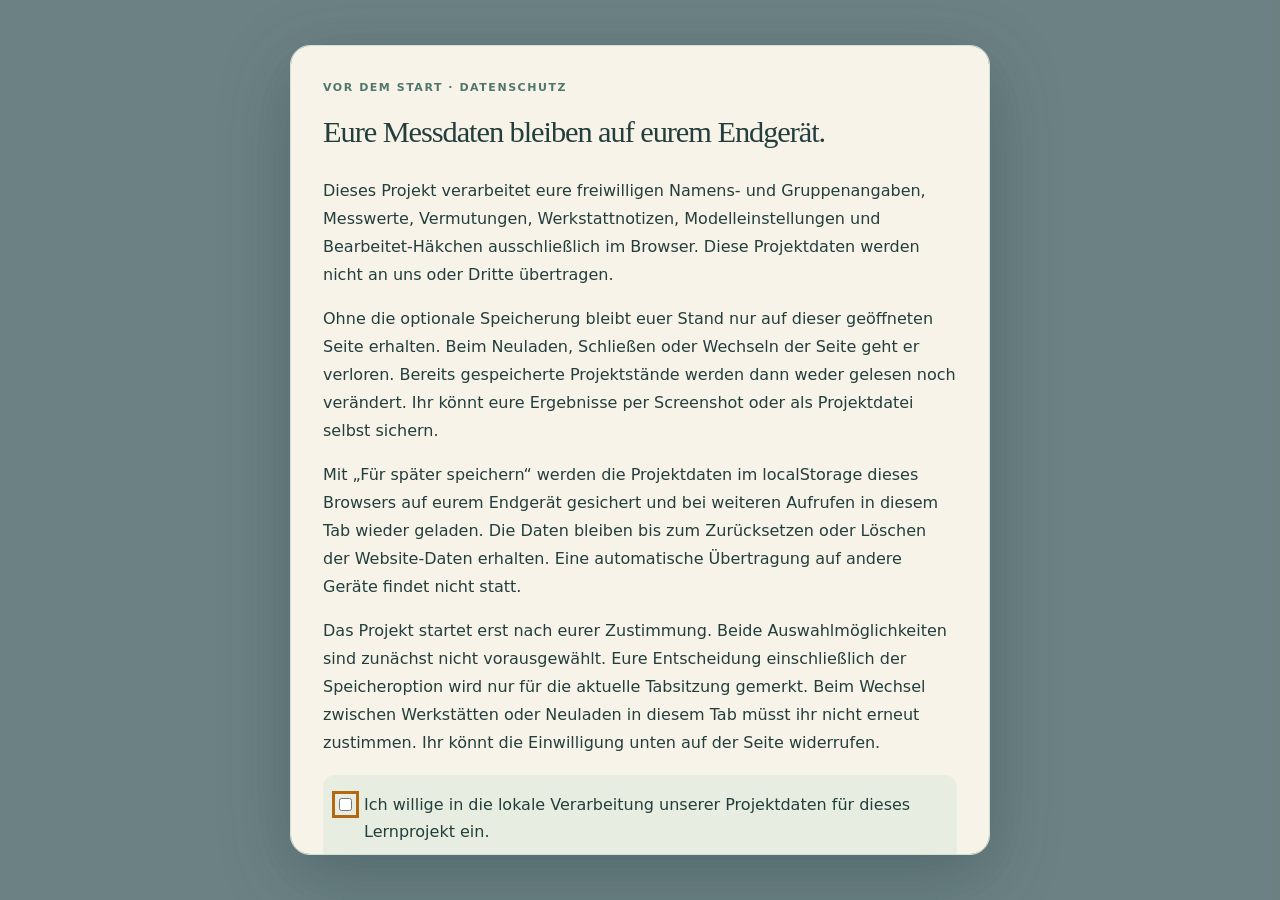
<file: interactive/trap/raeder.html>
<!doctype html><html lang="de"><head><meta charset="utf-8"><meta name="viewport" content="width=device-width,initial-scale=1"><meta name="description" content="Wie viel Strecke schafft unser Auto mit einer Radumdrehung? Selbstlernstation für Klasse 9 zum Mausefallenauto."><title>Räder · Mission Mausefallenauto</title><link rel="stylesheet" href="style.css"><script defer src="boot.js"></script></head><body data-station="raeder" data-project-scripts="model.js,shared.js,backup.js,tables.js,document.js,station.js,glossary.js"><main hidden class="shell lesson-shell"><header class="top"><a class="brand" href="index.html">← Zur Erfinderinsel</a><span class="pill">Klasse 9 · ca. 10–15 Min. · Virtuelles Modell</span></header><nav class="station-nav" aria-label="Alle Werkstätten"><a href="federkraft.html">1 · Zugkraft</a><a href="hebel.html">2 · Hebel</a><a href="goldene-regel.html">+ · Goldene Regel</a><a href="uebersetzung.html">3 · Übersetzung</a><a href="raeder.html" aria-current="page">4 · Räder</a><a href="reibung.html">5 · Reibung</a><a href="rechnen.html">6 · Rechnen</a><a href="testgelaende.html">7 · Testgelände</a></nav><section class="lesson-hero"><p class="eyebrow">Mission Mausefallenauto · Werkstatt 4</p><h1>Räder</h1><p class="question">Wie viel Strecke schafft unser Auto mit einer Radumdrehung?</p><p class="hint">Notiert zuerst eure Vermutung. Bearbeitet dann die Aufgabe und öffnet zum Schluss die Erkenntniskarten.</p></section><section class="panel station-intro" aria-label="Skizze und Vermutung"><figure class="discovery-sketch"><img src="img/erkenntnisse/radumfang.png" width="1774" height="887" alt="Rad mit markiertem Kontaktpunkt und Drehrichtung im Uhrzeigersinn beim Rollen nach rechts." decoding="async"></figure><p>Ein Rad rollt eine volle Umdrehung ohne zu rutschen. Vergleicht den Weg bei verschiedenen Radgrößen.</p><label for="workshop-hypothesis">Formuliere eine Vermutung, was du hieraus für dein Fahrzeug testen kannst.</label><p id="hypothesis-prompt" class="hint">Wie könnte die Radgröße den Weg pro Umdrehung eures Autos verändern? Notiere: Was änderst du, was erwartest du und was bleibt gleich?</p><textarea id="workshop-hypothesis" rows="4" maxlength="10000" aria-describedby="hypothesis-prompt hypothesis-storage" placeholder="Wenn wir … verändern, dann vermute ich … Wir lassen … gleich."></textarea><p id="hypothesis-storage" class="hint"></p></section><section class="panel"><h2>1 · Lasst ein Rad rollen</h2><span class="type-label virtual">Schlupffreies Rollen · ideales Modell</span><p>Ein Rad rollt ohne Durchrutschen ab. Die farbige Markierung hilft euch, ganze Umdrehungen zu verfolgen.</p><div class="controls"><label for="wheel-radius">Radradius in cm: <output id="wheel-radius-value"></output><input id="wheel-radius" type="range" min="2" max="15" step="0.5" value="6"></label><label for="wheel-turns">Umdrehungen n: <output id="wheel-turns-value"></output><input id="wheel-turns" type="range" min="0.25" max="5" step="0.25" value="1"></label><label for="roll-progress">Abrollvorgang in %: <output id="roll-progress-value"></output><input id="roll-progress" type="range" min="0" max="100" step="1" value="0"></label></div><div id="wheel-view"></div><div id="wheel-result" class="readout" role="status" aria-live="polite"></div><p class="hint">Die Zeichnung passt ihren Maßstab an die Strecke an. Vergleicht die angegebenen Meterwerte, nicht nur die Breite auf dem Bildschirm.</p><ol class="steps"><li>Stellt die Umdrehungszahl auf 1 und den Abrollvorgang auf 100 %. Wie lang ist der Weg?</li><li>Verdoppelt den Radius bei gleicher Umdrehungszahl.</li><li>Vergleicht anschließend eine und zwei Umdrehungen bei gleichem Radius.</li></ol></section><details class="discovery"><summary>Erst forschen, dann aufklappen: Kreisumfang wiederholen</summary><figure class="discovery-sketch"><img src="img/erkenntnisse/radumfang.png" width="1774" height="887" alt="Rad mit markiertem Kontaktpunkt und Drehrichtung im Uhrzeigersinn beim Rollen nach rechts." loading="lazy" decoding="async"><figcaption>Eine vollständige Umdrehung ohne Schlupf entspricht genau einem Radumfang.</figcaption></figure><p class="formula">U = 2 · π · r &nbsp; mit π ≈ 3,14<br>s = n · U</p><p>Eine Umdrehung ohne Schlupf legt einen Radumfang zurück. Doppelter Radius bedeutet bei gleicher Umdrehungszahl doppelte Strecke.</p><p>Größere Antriebsräder liefern bei gleicher Wickelstelle und Fadenzugkraft weniger Kraft am Boden. Sie können auch schwerer sein oder schief laufen. Testet deshalb an eurem Auto sowohl das Anfahren als auch die Fahrstrecke.</p></details><section class="transfer"><p class="eyebrow">Zurück zu eurem Auto · unten in den Notizen festhalten</p><h2>Was folgt für eure Konstruktion?</h2><p>Welche zwei Radgrößen könnt ihr stabil und leicht bauen? Erwartet ihr Unterschiede beim Anfahren und bei der Strecke pro Umdrehung? Begründet eure Wahl, ohne eine allgemeine „beste Radgröße“ zu behaupten.</p></section><div class="lesson-footer"><label><input id="explored" type="checkbox"> Diese Station haben wir bearbeitet.</label><a class="button" href="index.html">Zurück zum Basecamp →</a></div><p class="storage-status" id="storage-status" role="status"></p><footer class="site-footer"><span>Mission Mausefallenauto · Aktuell: Zugkraft, Hebel, Goldene Regel, Übersetzung, Räder und Testgelände.</span><a href="../../impressum.html">Impressum</a><button class="button small secondary" id="reset-data" type="button">Projektdaten zurücksetzen</button></footer><noscript>Bitte JavaScript aktivieren, um die Datenschutzeinwilligung und diese Werkstatt zu öffnen.</noscript></main><noscript><p class="shell">Bitte aktiviert JavaScript, um nach der Datenschutzeinwilligung zu starten. <a href="../../impressum.html">Impressum</a></p></noscript></body></html>
</file>
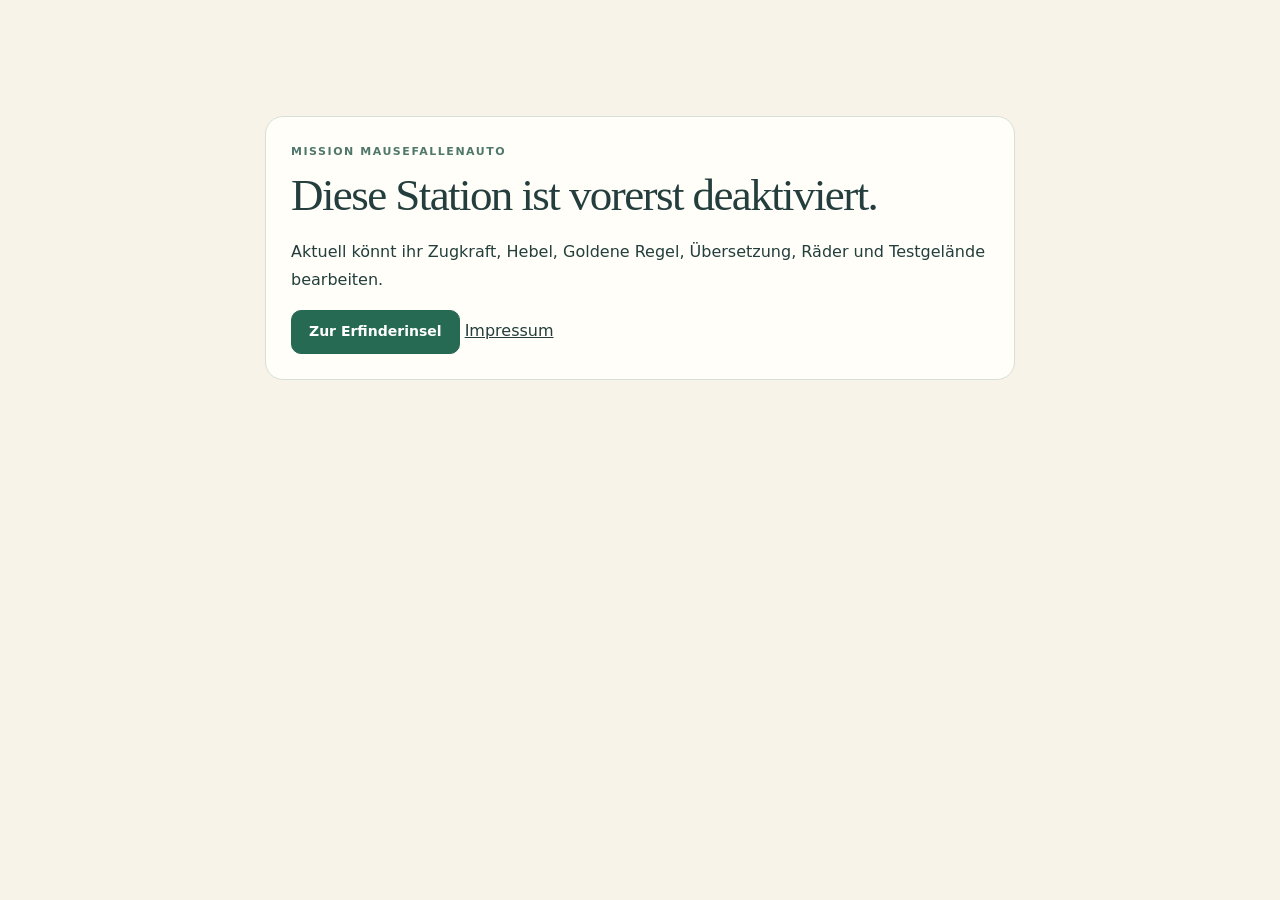
<file: interactive/trap/rechnen.html>
<!doctype html><html lang="de"><head><meta charset="utf-8"><meta name="viewport" content="width=device-width,initial-scale=1"><meta name="description" content="Welche Strecke ergibt sich aus dem Faden und den Rädern unseres Autos? Selbstlernstation für Klasse 9 zum Mausefallenauto."><title>Rechnen · Mission Mausefallenauto</title><link rel="stylesheet" href="style.css"><script defer src="boot.js"></script></head><body data-station="rechnen" data-project-scripts="model.js,shared.js,backup.js,tables.js,document.js,station.js,glossary.js"><main hidden class="shell lesson-shell"><header class="top"><a class="brand" href="index.html">← Zur Erfinderinsel</a><span class="pill">Klasse 9 · ca. 10–15 Min. · Eigene Baumaße</span></header><nav class="station-nav" aria-label="Alle Werkstätten"><a href="federkraft.html">1 · Zugkraft</a><a href="hebel.html">2 · Hebel</a><a href="goldene-regel.html">+ · Goldene Regel</a><a href="uebersetzung.html">3 · Übersetzung</a><a href="raeder.html">4 · Räder</a><a href="reibung.html">5 · Reibung</a><a href="rechnen.html" aria-current="page">6 · Rechnen</a><a href="testgelaende.html">7 · Testgelände</a></nav><section class="lesson-hero"><p class="eyebrow">Mission Mausefallenauto · Werkstatt 6</p><h1>Rechnen</h1><p class="question">Welche Strecke ergibt sich aus dem Faden und den Rädern unseres Autos?</p><p class="hint">Forscht zuerst selbst. Öffnet anschließend die Erkenntniskarten. Skizzen, Vermutungen und Entscheidungen haltet ihr analog auf eurem Dokubogen fest.</p></section><section class="panel"><h2>1 · Von einer Wicklung zur Fahrstrecke</h2><p>Beginnt mit einer Schätzung auf eurem Dokubogen. Wie weit könnte euer Auto fahren, <strong>während der Faden vollständig abgewickelt wird</strong>?</p><p>Eine Wicklung verbraucht einen Umfang Faden. Daraus folgt die Zahl der Achsumdrehungen. Sind die Räder fest mit der Achse verbunden, drehen sie sich genauso oft. Jede legt einen Radumfang zurück.</p><p class="formula">n = L / (2 · π · r<sub>Wicklung</sub>)<br>U<sub>Rad</sub> = 2 · π · r<sub>Rad</sub><br>s<sub>geometrisch</sub> = n · U<sub>Rad</sub> = L · r<sub>Rad</sub> / r<sub>Wicklung</sub></p><p>Wenn der Faden direkt auf der Achse liegt, ist r<sub>Wicklung</sub> der Achsradius. Bei einer Wickelscheibe gebt ihr deren wirksamen Radius ein. <strong>Radius ist halber Durchmesser.</strong></p><div class="controls"><label for="calc-length">Abwickelbare Fadenlänge L in cm<input id="calc-length" type="text" inputmode="decimal" autocomplete="off" value=""></label><label for="calc-axle">Wirksamer Wickelradius in mm<input id="calc-axle" type="text" inputmode="decimal" autocomplete="off" value=""></label><label for="calc-wheel">Antriebsradradius in cm<input id="calc-wheel" type="text" inputmode="decimal" autocomplete="off" value=""></label></div><p class="hint">Gebt eure eigenen Maße ein, zum Beispiel mit Dezimalkomma. L ist nur der tatsächlich abwickelbare Fadenabschnitt, nicht jeder angebundene Rest. Alle Maße müssen größer als 0 sein.</p><div id="calculation-result" class="readout" role="status" aria-live="polite">Gebt eure drei Baumaße ein. Es sind keine Beispielmessungen vorbelegt.</div><div id="calculation-view"></div></section><section class="panel"><h2>2 · Was diese Rechnung aussagt</h2><ul><li>Der wirksame Wickelradius bleibt konstant; keine wesentliche Änderung durch Fadenlagen.</li><li>Der Faden wird vollständig abgewickelt und rutscht an der Wickelstelle nicht durch.</li><li>Achse und Antriebsräder drehen fest gekoppelt.</li><li>Die Antriebsräder rollen ohne Schlupf.</li></ul><p class="safety"><strong>Das Ergebnis ist weder die garantierte Gesamtfahrstrecke noch eine obere Grenze.</strong> Das Auto kann vorher stehen bleiben oder nach dem Fadenende weiterrollen. Die Rechnung berücksichtigt weder verfügbare Kraft und Energie noch Reibungsverluste oder Beschleunigung.</p></section><section class="transfer"><p class="eyebrow">Zurück zu eurem Auto · auf dem Dokubogen festhalten</p><h2>Was folgt für eure Konstruktion?</h2><p>Dokumentiert eure Baumaße und die geometrische Prognose. Notiert dazu die Voraussetzungen. Übernehmt sie am Testgelände für einen echten Vergleich. Erklärt: Warum kann eure gemessene Gesamtfahrstrecke sowohl kleiner als auch größer als die Prognose sein?</p></section><div class="lesson-footer"><label><input id="explored" type="checkbox"> Diese Station haben wir bearbeitet.</label><a class="button" href="index.html">Zurück zum Basecamp →</a></div><p class="storage-status" id="storage-status" role="status"></p><footer class="site-footer"><span>Mission Mausefallenauto · Aktuell: Zugkraft, Hebel, Goldene Regel, Übersetzung, Räder und Testgelände.</span><a href="../../impressum.html">Impressum</a><button class="button small secondary" id="reset-data" type="button">Projektdaten zurücksetzen</button></footer><noscript>Bitte JavaScript aktivieren, um die Datenschutzeinwilligung und diese Werkstatt zu öffnen.</noscript></main><noscript><p class="shell">Bitte aktiviert JavaScript, um nach der Datenschutzeinwilligung zu starten. <a href="../../impressum.html">Impressum</a></p></noscript></body></html>
</file>
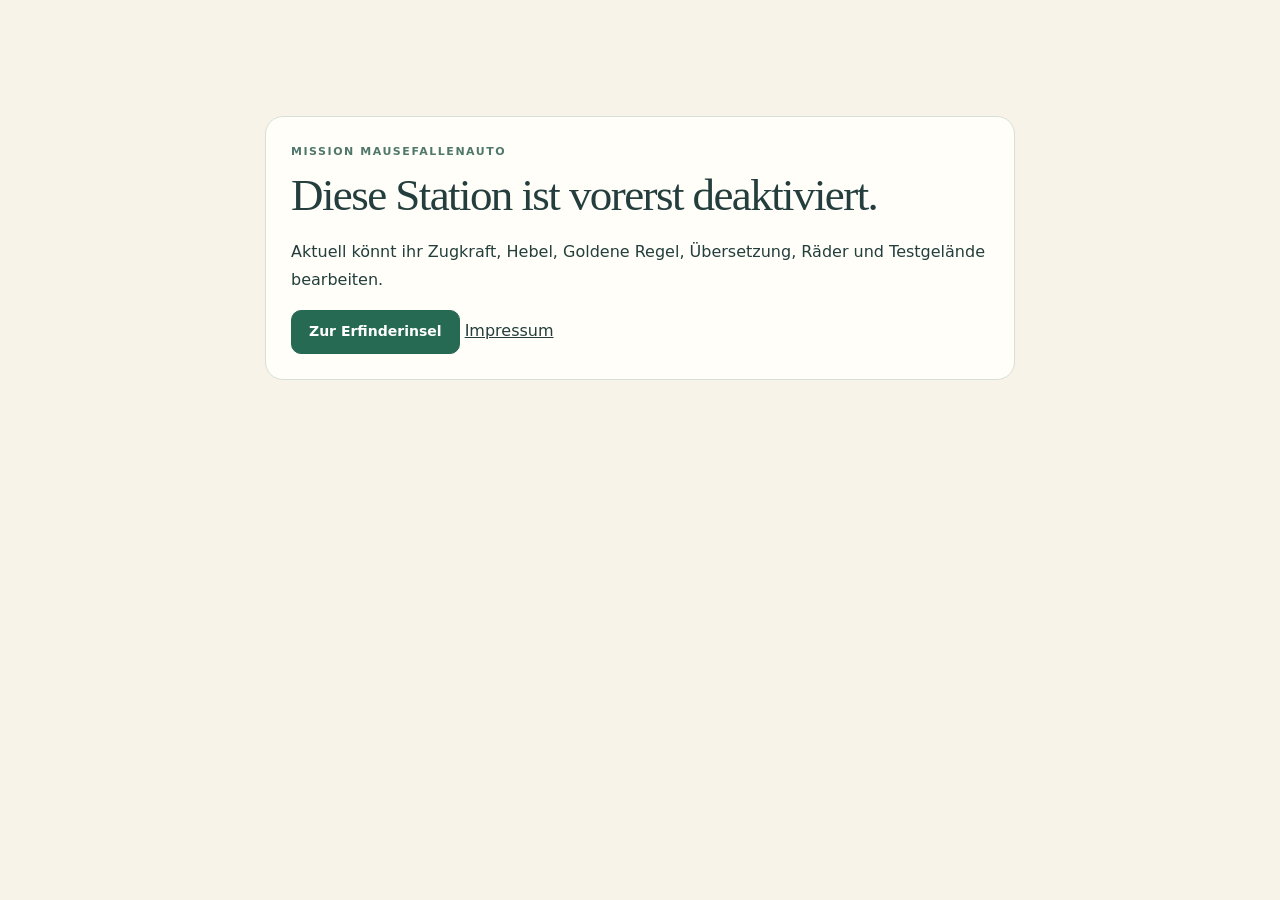
<file: interactive/trap/reibung.html>
<!doctype html><html lang="de"><head><meta charset="utf-8"><meta name="viewport" content="width=device-width,initial-scale=1"><meta name="description" content="Wo bremst Reibung unser Auto – und wo brauchen wir sie? Selbstlernstation für Klasse 9 zum Mausefallenauto."><title>Reibung · Mission Mausefallenauto</title><link rel="stylesheet" href="style.css"><script defer src="boot.js"></script></head><body data-station="reibung" data-project-scripts="model.js,shared.js,backup.js,tables.js,document.js,station.js,glossary.js"><main hidden class="shell lesson-shell"><header class="top"><a class="brand" href="index.html">← Zur Erfinderinsel</a><span class="pill">Klasse 9 · ca. 10–15 Min. · Qualitatives Modell</span></header><nav class="station-nav" aria-label="Alle Werkstätten"><a href="federkraft.html">1 · Zugkraft</a><a href="hebel.html">2 · Hebel</a><a href="goldene-regel.html">+ · Goldene Regel</a><a href="uebersetzung.html">3 · Übersetzung</a><a href="raeder.html">4 · Räder</a><a href="reibung.html" aria-current="page">5 · Reibung</a><a href="rechnen.html">6 · Rechnen</a><a href="testgelaende.html">7 · Testgelände</a></nav><section class="lesson-hero"><p class="eyebrow">Mission Mausefallenauto · Werkstatt 5</p><h1>Reibung</h1><p class="question">Wo bremst Reibung unser Auto – und wo brauchen wir sie?</p><p class="hint">Forscht zuerst selbst. Öffnet anschließend die Erkenntniskarten. Skizzen, Vermutungen und Entscheidungen haltet ihr analog auf eurem Dokubogen fest.</p></section><section class="panel"><h2>1 · Untersucht drei verschiedene Wirkungen</h2><span class="type-label virtual">Qualitatives Modell · keine Messwerte oder Meterprognosen</span><p>Erinnert euch an eure Reibungsversuche: Manche Reibung bremst, andere ermöglicht erst das Fahren. Verändert immer nur einen Regler und beobachtet, welcher Teil des Autos hervorgehoben wird.</p><div class="controls"><label for="bearing">Lagerreibung: wenig → viel: <output id="bearing-value"></output><input id="bearing" type="range" min="0" max="100" step="1" value="25"></label><label for="rolling">Rollwiderstand: wenig → viel: <output id="rolling-value"></output><input id="rolling" type="range" min="0" max="100" step="1" value="25"></label><label for="grip">Haftung: gering → ausreichend: <output id="grip-value"></output><input id="grip" type="range" min="0" max="100" step="1" value="65"></label></div><div id="friction-view"></div><div id="friction-result" class="readout" role="status" aria-live="polite"></div><p class="notice">Die Regler sind qualitative Stufen ohne physikalische Einheit. Die Grenzen im Modell dienen nur dem Vergleich. Sie sind keine gemessenen Reibwerte und erlauben keine Vorhersage einer realen Fahrstrecke. Die Haftung wird hier unabhängig von den Verlusten betrachtet.</p><ol class="steps"><li>Erhöht nur die Lagerreibung. Wo wird Bewegung behindert?</li><li>Setzt sie zurück und erhöht nur den Rollwiderstand.</li><li>Verringert bei kleinen Verlusten die Haftung. Warum reicht „möglichst wenig Reibung überall“ als Bauziel nicht aus?</li></ol></section><details class="discovery"><summary>Erst forschen, dann aufklappen: Verluste vermindern, Haftung ermöglichen</summary><figure class="discovery-sketch"><img src="img/erkenntnisse/reibung.png" width="1774" height="887" alt="Rad mit Achslager und Bodenkontakt: am Lager entstehen Verluste, die Haftung am Boden ermöglicht den Antrieb." loading="lazy" decoding="async"><figcaption>Verluste im Lager verringern; am Antriebsrad zugleich genügend Haftung ermöglichen.</figcaption></figure><p><strong>Lagerreibung:</strong> Achsen reiben an ihrer Lagerung. Gerade Achsen, fluchtende Lager und passende Abstände können Verluste verringern.</p><p><strong>Rollwiderstand:</strong> Räder und Untergrund verformen sich. Runde, stabile Räder auf geeignetem Untergrund können leichter rollen; schleifende Radkanten sind zusätzliche Verluste.</p><p><strong>Haftreibung:</strong> Sie ermöglicht den Schub zwischen Antriebsrad und Boden. Ist die nötige Antriebskraft größer als die verfügbare Haftung, dreht das Rad durch. Mehr geeignete Haftung kann helfen; ein weicher Belag kann zugleich den Rollwiderstand verändern.</p><p>Bei den Verlusten wird mechanische Energie in thermische Energie umgewandelt. Haftreibung beim idealen Rollen ohne Schlupf ist dagegen nicht pauschal ein Energieverlust.</p></details><section class="transfer"><p class="eyebrow">Zurück zu eurem Auto · auf dem Dokubogen festhalten</p><h2>Was folgt für eure Konstruktion?</h2><p>Wählt genau zwei Maßnahmen: eine gegen unnötige Verluste und eine für zuverlässige Haftung. Formuliert jeweils eine überprüfbare Beobachtung an eurem Auto. Testet die Maßnahmen später einzeln.</p></section><div class="lesson-footer"><label><input id="explored" type="checkbox"> Diese Station haben wir bearbeitet.</label><a class="button" href="index.html">Zurück zum Basecamp →</a></div><p class="storage-status" id="storage-status" role="status"></p><footer class="site-footer"><span>Mission Mausefallenauto · Aktuell: Zugkraft, Hebel, Goldene Regel, Übersetzung, Räder und Testgelände.</span><a href="../../impressum.html">Impressum</a><button class="button small secondary" id="reset-data" type="button">Projektdaten zurücksetzen</button></footer><noscript>Bitte JavaScript aktivieren, um die Datenschutzeinwilligung und diese Werkstatt zu öffnen.</noscript></main><noscript><p class="shell">Bitte aktiviert JavaScript, um nach der Datenschutzeinwilligung zu starten. <a href="../../impressum.html">Impressum</a></p></noscript></body></html>
</file>
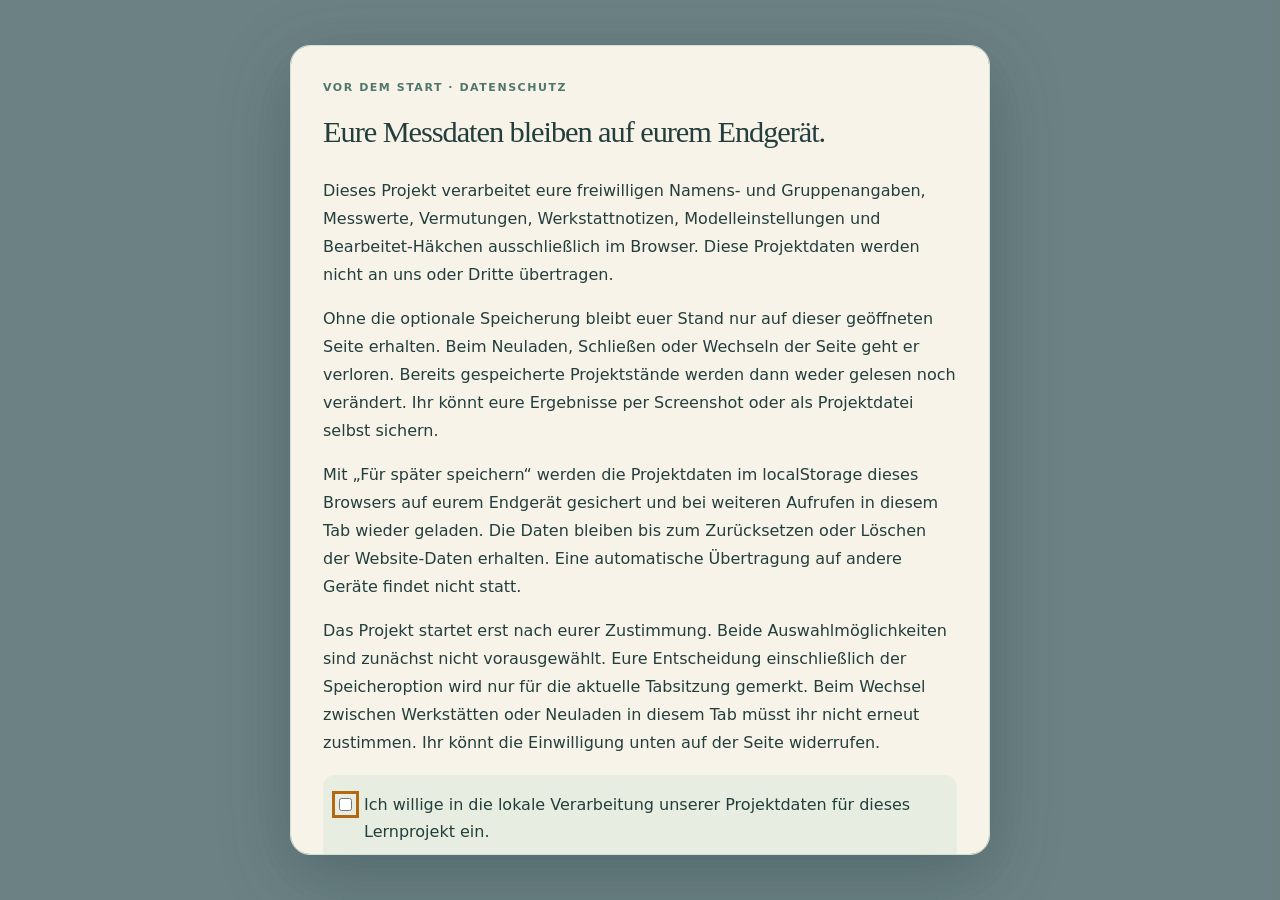
<file: interactive/trap/testgelaende.html>
<!doctype html><html lang="de"><head><meta charset="utf-8"><meta name="viewport" content="width=device-width,initial-scale=1"><meta name="description" content="Was schafft unser Auto wirklich – und was verändern wir als Nächstes? Selbstlernstation für Klasse 9 zum Mausefallenauto."><title>Testgelände · Mission Mausefallenauto</title><link rel="stylesheet" href="style.css"><script defer src="boot.js"></script></head><body data-station="testgelaende" data-project-scripts="model.js,shared.js,backup.js,tables.js,document.js,station.js,glossary.js"><main hidden class="shell lesson-shell"><header class="top"><a class="brand" href="index.html">← Zur Erfinderinsel</a><span class="pill">Klasse 9 · ca. 10–15 Min. · Realexperiment</span></header><nav class="station-nav" aria-label="Alle Werkstätten"><a href="federkraft.html">1 · Zugkraft</a><a href="hebel.html">2 · Hebel</a><a href="goldene-regel.html">+ · Goldene Regel</a><a href="uebersetzung.html">3 · Übersetzung</a><a href="raeder.html">4 · Räder</a><a href="reibung.html">5 · Reibung</a><a href="rechnen.html">6 · Rechnen</a><a href="testgelaende.html" aria-current="page">7 · Testgelände</a></nav><section class="lesson-hero"><p class="eyebrow">Mission Mausefallenauto · Werkstatt 7</p><h1>Testgelände</h1><p class="question">Was schafft unser Auto wirklich – und was verändern wir als Nächstes?</p><p class="hint">Forscht zuerst selbst. Öffnet anschließend die Erkenntniskarten. Skizzen, Vermutungen und Entscheidungen haltet ihr analog auf eurem Dokubogen fest.</p></section><section class="panel"><h2>1 · Plant einen fairen Vergleich</h2><p>Es gewinnt hier kein Ergebnis gegen eine Musterlösung. Ihr untersucht eure Konstruktion. Die <strong>größte Gesamtfahrstrecke</strong> bleibt euer Bauziel; Nähe zur geometrischen Rechnung ist kein Gütesiegel.</p><ol class="steps"><li>Messt die aktuellen Baumaße. Nutzt denselben Startpunkt und möglichst denselben Untergrund.</li><li>Beobachtet getrennt die Strecke bis zum Fadenende und die gesamte Strecke bis zum Stillstand. Eine seitliche Videoaufnahme kann helfen, das Fadenende zu erkennen.</li><li>Bleibt das Auto vorher stehen, notiert im Änderungs-/Beobachtungsfeld „Faden nicht vollständig abgewickelt“. Die erste Strecke endet dann ebenfalls beim Stillstand. Könnt ihr den Zeitpunkt nicht sicher beobachten, lasst das Feld leer.</li><li>Erfasst mehrere Läufe derselben Bauweise. Ändert anschließend <strong>nur eine Größe</strong> und wiederholt den Vergleich. Beschreibt die Änderung und Auffälligkeiten in der Tabelle.</li></ol><p class="hint">Die Tabelle speichert die Baumaße pro Lauf. Alle Strecken werden in Metern eingegeben. Aus euren Baumaßen wird die geometrische Strecke berechnet. Ein negativer Unterschied ist erlaubt: Das echte Auto kann früher stehen bleiben.</p><div data-table="trials"></div><div class="actions"><button class="button secondary" id="import-dimensions" type="button">Letzte Rechenmaße als neuen Lauf übernehmen</button><button class="button secondary" id="export-csv" type="button">Versuchsprotokoll als CSV sichern</button></div><p id="trial-status" role="status" class="hint"></p><div id="trials-chart"></div></section><details class="discovery"><summary>Erst forschen, dann aufklappen: Rechnung und Beobachtung fair vergleichen</summary><figure class="discovery-sketch"><img src="img/erkenntnisse/testvergleich.png" width="1774" height="887" alt="Zwei Strecken ab demselben Start: bis zum Fadenende und bis zum späteren Stillstand nach dem Ausrollen." loading="lazy" decoding="async"><figcaption>Beim vollständigen Abwickeln kann das Auto nach Fadenende weiter ausrollen. Die Gesamtstrecke wird getrennt gemessen.</figcaption></figure><p><strong>Strecke bis Fadenende:</strong> Ein sinnvoller Vergleich mit der geometrischen Rechnung, wenn der Faden vollständig abläuft. Abweichungen können auf Schlupf, einen veränderten Wickelradius oder ungenaue Maße hinweisen.</p><p><strong>Gesamtstrecke:</strong> Kann wegen des Ausrollens größer sein. Bleibt das Auto früh stehen, kann zu wenig Antriebskraft oder zu viel Widerstand eine Ursache sein. Beobachtungen wie Durchdrehen oder schleifende Räder helfen, das einzugrenzen.</p><p>Δ gesamt = gemessene Gesamtstrecke − geometrische Strecke. Die Differenz kann positiv oder negativ sein. Sie beschreibt den Unterschied und ist keine Bewertung. Die Ausrollstrecke wird nur berechnet, wenn ihr beide Strecken gemessen habt und die Gesamtstrecke mindestens so groß ist wie die Strecke bis zum Fadenende.</p></details><section class="transfer"><p class="eyebrow">Zurück zu eurem Auto · auf dem Dokubogen festhalten</p><h2>Was folgt für eure Konstruktion?</h2><p>Welche einzelne Änderung testet ihr als Nächstes? Formuliert: „Wir verändern …, weil … . Wir erwarten … . Gleich bleiben … .“ Belegt eure Entscheidung mit mindestens einer Beobachtung oder einem Vergleich aus euren Testläufen.</p></section><div class="lesson-footer"><label><input id="explored" type="checkbox"> Diese Station haben wir bearbeitet.</label><a class="button" href="index.html">Zurück zum Basecamp →</a></div><p class="storage-status" id="storage-status" role="status"></p><footer class="site-footer"><span>Mission Mausefallenauto · Aktuell: Zugkraft, Hebel, Goldene Regel, Übersetzung, Räder und Testgelände.</span><a href="../../impressum.html">Impressum</a><button class="button small secondary" id="reset-data" type="button">Projektdaten zurücksetzen</button></footer><noscript>Bitte JavaScript aktivieren, um die Datenschutzeinwilligung und diese Werkstatt zu öffnen.</noscript></main><noscript><p class="shell">Bitte aktiviert JavaScript, um nach der Datenschutzeinwilligung zu starten. <a href="../../impressum.html">Impressum</a></p></noscript></body></html>
</file>
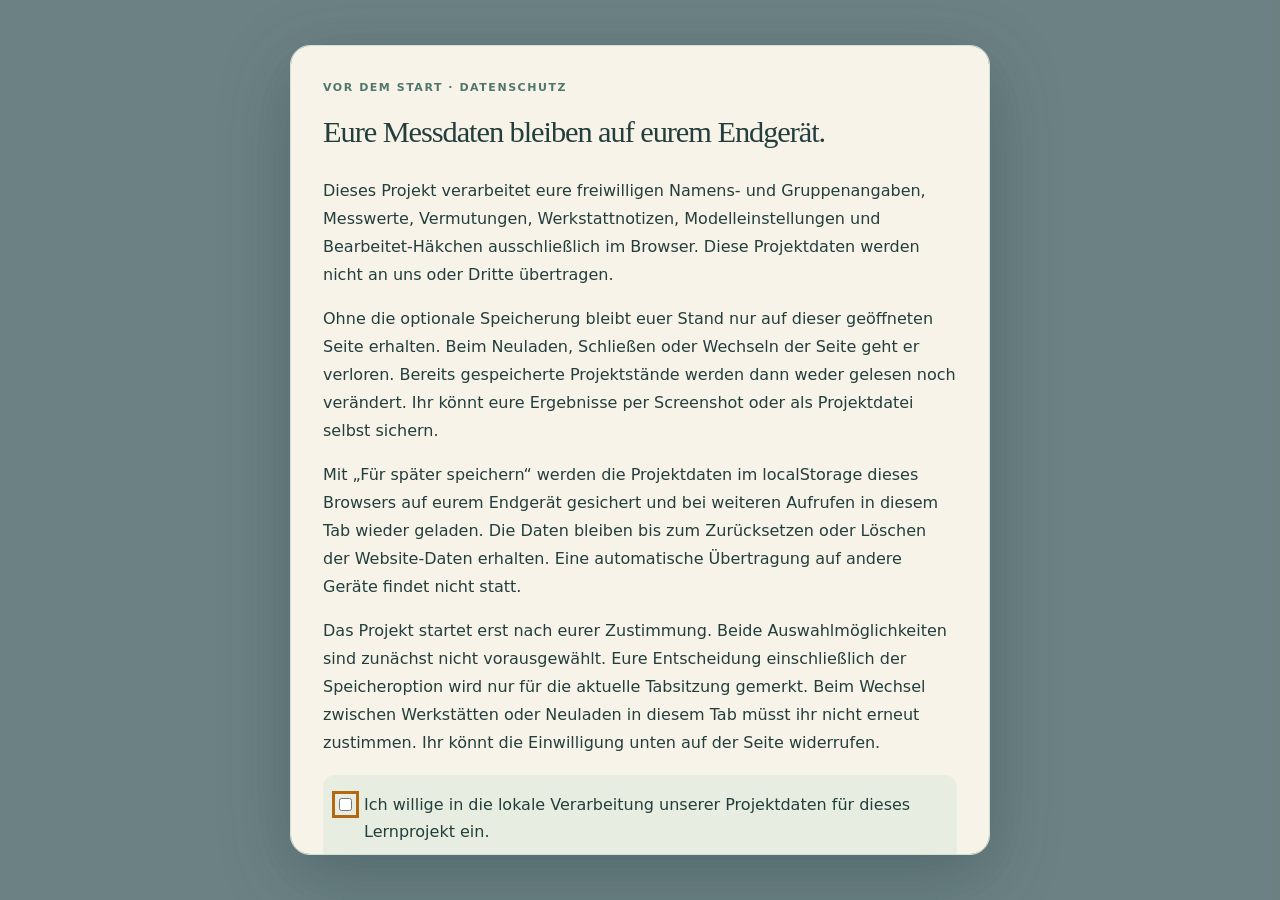
<file: interactive/trap/uebersetzung.html>
<!doctype html><html lang="de"><head><meta charset="utf-8"><meta name="viewport" content="width=device-width,initial-scale=1"><meta name="description" content="Dünne Achse oder große Wickelscheibe: Welchen „Gang“ braucht unser Auto? Selbstlernstation für Klasse 9 zum Mausefallenauto."><title>Übersetzung · Mission Mausefallenauto</title><link rel="stylesheet" href="style.css"><script defer src="boot.js"></script></head><body data-station="uebersetzung" data-project-scripts="model.js,shared.js,backup.js,tables.js,document.js,station.js,glossary.js"><main hidden class="shell lesson-shell"><header class="top"><a class="brand" href="index.html">← Zur Erfinderinsel</a><span class="pill">Klasse 9 · ca. 10–15 Min. · Virtuelles Modell</span></header><nav class="station-nav" aria-label="Alle Werkstätten"><a href="federkraft.html">1 · Zugkraft</a><a href="hebel.html">2 · Hebel</a><a href="goldene-regel.html">+ · Goldene Regel</a><a href="uebersetzung.html" aria-current="page">3 · Übersetzung</a><a href="raeder.html">4 · Räder</a><a href="reibung.html">5 · Reibung</a><a href="rechnen.html">6 · Rechnen</a><a href="testgelaende.html">7 · Testgelände</a></nav><section class="lesson-hero"><p class="eyebrow">Mission Mausefallenauto · Werkstatt 3</p><h1>Übersetzung</h1><p class="question">Dünne Achse oder große Wickelscheibe: Welchen „Gang“ braucht unser Auto?</p><p class="hint">Notiert zuerst eure Vermutung. Bearbeitet dann die Aufgabe und öffnet zum Schluss die Erkenntniskarten.</p></section><section class="panel station-intro" aria-label="Skizze und Vermutung"><figure class="discovery-sketch"><img src="img/erkenntnisse/uebersetzung.png" width="1774" height="887" alt="Gleich große Antriebsräder mit unterschiedlich großen fest gekoppelten Wickelstellen." decoding="async"></figure><p>Der Faden dreht die Antriebsachse. Er kann direkt auf der Achse oder auf einer fest verbundenen Wickelscheibe liegen.</p><label for="workshop-hypothesis">Formuliere eine Vermutung, was du hieraus für dein Fahrzeug testen kannst.</label><p id="hypothesis-prompt" class="hint">Was könnte eine größere Wickelstelle beim Anfahren und bei der Fahrstrecke verändern? Notiere: Was änderst du, was erwartest du und was bleibt gleich?</p><textarea id="workshop-hypothesis" rows="4" maxlength="10000" aria-describedby="hypothesis-prompt hypothesis-storage" placeholder="Wenn wir … verändern, dann vermute ich … Wir lassen … gleich."></textarea><p id="hypothesis-storage" class="hint"></p></section><section class="panel"><h2>1 · Wählt einen Gang für euer Auto</h2><span class="type-label virtual">Ideales Modell · keine reale Fahrstrecke</span><p>Wählt, wo der Faden aufgewickelt wird: direkt auf der Antriebsachse oder auf einer größeren Wickelscheibe. Scheibe, Achse und Antriebsräder drehen sich gemeinsam.</p><div class="controls"><label for="winding-mode">Wickelstelle<select id="winding-mode"><option value="axle">Direkt auf der Achse</option><option value="drum">Auf einer festen Wickelscheibe</option></select></label><label for="winding-radius">Wirksamer Wickelradius in mm: <output id="winding-radius-value"></output><input id="winding-radius" type="range" min="1" max="30" step="0.5" value="3"></label><label for="string-length">Abwickelbare Fadenlänge in cm: <output id="string-length-value"></output><input id="string-length" type="range" min="20" max="200" step="5" value="100"></label><label for="string-force">Angenommene Fadenzugkraft in N: <output id="string-force-value"></output><input id="string-force" type="range" min="0.5" max="5" step="0.1" value="2"></label></div><p class="hint">Für den Vergleich bleibt der Antriebsradradius 6 cm. Die angenommene Fadenzugkraft wird hier konstant gehalten; eure echte Falle zieht nicht unbedingt gleich stark.</p><div id="transmission-view"></div><div id="transmission-result" class="readout" role="status" aria-live="polite"></div><ol class="steps"><li>Vergleicht 3 mm Achsradius mit 15 mm Wickelscheibenradius bei gleicher Fadenlänge und gleicher Kraft.</li><li>Verändert anschließend nur die Fadenlänge. Was verändert sich, was bleibt gleich?</li><li>Welche Wickelstelle liefert mehr Kraft am Boden? Welche liefert mehr Radumdrehungen? Übertragt das auf euer Auto.</li></ol></section><details class="discovery"><summary>Erst forschen, dann aufklappen: Weg und Antriebskraft unterscheiden</summary><figure class="discovery-sketch"><img src="img/erkenntnisse/uebersetzung.png" width="1774" height="887" alt="Gleich große Antriebsräder mit unterschiedlich großen fest gekoppelten Wickelstellen." loading="lazy" decoding="async"><figcaption>Bei gleicher Fadenlänge und Zugkraft liefert eine größere Wickelstelle mehr Schub, aber weniger Umdrehungen.</figcaption></figure><p class="formula">U<sub>Wicklung</sub> = 2 · π · r<sub>Wicklung</sub><br>n = L / (2 · π · r<sub>Wicklung</sub>)</p><p>Bei einer Umdrehung wird so viel Faden abgewickelt, wie einmal um die Wickelstelle passt. Dünnere Wickelstellen benötigen weniger Faden je Umdrehung und erlauben mehr Umdrehungen aus derselben Fadenlänge.</p><p>Bei gleicher Fadenzugkraft und gleichem Antriebsrad liefert die dünnere Wickelstelle zugleich weniger ideale Antriebskraft am Boden. Eine größere Wickelscheibe liefert mehr Schub, aber weniger Umdrehungen – vergleichbar mit einem leichteren Fahrradgang. Sie ist keine zusätzliche Energiequelle.</p><p class="formula">F<sub>Boden, ideal</sub> = F<sub>Faden</sub> · r<sub>Wicklung</sub> / r<sub>Rad</sub></p><p>Das Modell gilt ohne Reibungsverluste und Durchrutschen. Wickelscheibe, Achse und Antriebsräder sind fest verbunden. Beim echten Auto beeinflussen auch Reibung und Beschleunigung die Fahrt. Mehrere Fadenlagen vergrößern den Wickelradius.</p></details><section class="transfer"><p class="eyebrow">Zurück zu eurem Auto · unten in den Notizen festhalten</p><h2>Was folgt für eure Konstruktion?</h2><p>Euer Auto fährt mit einer dünnen Achse nicht an. Könnte eine größere Wickelscheibe helfen? Beschreibt den erwarteten Vorteil und den Nachteil bei der Umdrehungszahl. Plant einen Vergleich mit genau einer veränderten Größe.</p></section><div class="lesson-footer"><label><input id="explored" type="checkbox"> Diese Station haben wir bearbeitet.</label><a class="button" href="index.html">Zurück zum Basecamp →</a></div><p class="storage-status" id="storage-status" role="status"></p><footer class="site-footer"><span>Mission Mausefallenauto · Aktuell: Zugkraft, Hebel, Goldene Regel, Übersetzung, Räder und Testgelände.</span><a href="../../impressum.html">Impressum</a><button class="button small secondary" id="reset-data" type="button">Projektdaten zurücksetzen</button></footer><noscript>Bitte JavaScript aktivieren, um die Datenschutzeinwilligung und diese Werkstatt zu öffnen.</noscript></main><noscript><p class="shell">Bitte aktiviert JavaScript, um nach der Datenschutzeinwilligung zu starten. <a href="../../impressum.html">Impressum</a></p></noscript></body></html>
</file>
<file: interactive/trap/style.css>
:root{color-scheme:light;--ink:#233e3c;--green:#276a53;--paper:#f7f3e9;--line:#d6dfd4;--gold:#f7c864;font-family:system-ui,-apple-system,BlinkMacSystemFont,"Segoe UI",sans-serif;color:var(--ink);background:var(--paper)}*{box-sizing:border-box}body{margin:0}a{color:inherit}button,input,select{font:inherit}button,a,input,summary{touch-action:manipulation}button{cursor:pointer}button:disabled{opacity:.5;cursor:default}a:focus-visible,button:focus-visible,input:focus-visible,select:focus-visible,summary:focus-visible,[tabindex]:focus-visible{outline:3px solid #b26911;outline-offset:4px}[hidden]{display:none!important}.shell{max-width:1360px;margin:auto;padding:26px 28px}header.top{display:flex;justify-content:space-between;align-items:center;gap:20px;margin-bottom:24px}.eyebrow{font-size:11px;font-weight:800;letter-spacing:.14em;color:#50776b;text-transform:uppercase;margin:0 0 9px}h1,h2{font-family:Georgia,serif;font-weight:400;letter-spacing:-.035em}h1{font-size:clamp(29px,4vw,45px);line-height:1.15;margin:0 0 12px}h2{font-size:clamp(25px,3vw,33px);margin:0 0 15px}h3{font-size:18px;margin-top:0}p,li{line-height:1.75}.muted,.hint{color:#526d62;font-size:13px}.brand{text-decoration:none;font-weight:750}.pill{display:inline-block;padding:6px 12px;border:1px solid #c6d7cb;border-radius:30px;font-size:12px;font-weight:700}.map-scroll{overflow:auto;border-radius:20px;box-shadow:0 12px 40px #163f4422}.map{position:relative;min-width:780px;isolation:isolate;background:#22a8ca}.landscape-picture{display:block}.landscape{width:100%;height:auto;display:block}.map-node{position:absolute;translate:-50% -50%;width:49px;height:49px;border:3px solid white;border-radius:50%;background:var(--color,#f4cb69);box-shadow:0 0 0 5px var(--color,#f4cb69),0 4px 15px #153a4366;text-decoration:none;display:grid;place-items:center;font-size:19px;font-weight:800;z-index:2}.map-node::before{content:"";position:absolute;inset:-9px;border:2px solid white;border-radius:50%;animation:pulse 2.4s ease-in-out infinite}.map-node.visited::after{content:"✓";position:absolute;right:-9px;top:-12px;border-radius:50%;background:#285c46;color:white;border:2px solid white;font-size:12px;width:20px;height:20px;text-align:center}.map-node.base{width:60px;height:60px;background:#ffedba}.map-node.ramp{width:auto;height:auto;min-height:46px;padding:8px 14px;border-radius:12px;font-size:13px;white-space:nowrap;background:#fff2bd}.map-node.ramp::before{border-radius:17px}.traveller{position:absolute;left:50%;top:54%;width:65px;height:50px;translate:-50% -100%;z-index:3;pointer-events:none;transition:left .8s ease-in-out,top .8s ease-in-out;filter:drop-shadow(0 5px 3px #1236)}.traveller svg{width:100%;height:100%}.travel-panel{display:flex;gap:16px;justify-content:space-between;align-items:center;padding:20px 0}.travel-panel p{margin:0}.button{display:inline-block;text-decoration:none;background:var(--green);color:white;border:1px solid var(--green);padding:11px 17px;border-radius:10px;font-weight:700;font-size:14px;line-height:1.4}.button.secondary{background:#fff9;color:var(--ink);border-color:#a9bfb1}.button.small{padding:7px 11px;font-size:12px}.button:hover{filter:brightness(.96)}.map-intro{display:grid;grid-template-columns:1.25fr 1fr;gap:24px}.card,.panel{border:1px solid var(--line);border-radius:18px;background:#fffef9;padding:25px;margin:20px 0}.map-intro .card{margin:0}.station-list{display:grid;grid-template-columns:repeat(4,1fr);gap:12px;margin:24px 0}.station-card{border:1px solid #c9d7c7;border-top:4px solid var(--color);border-radius:12px;padding:17px;text-decoration:none;background:#fffefa;display:flex;flex-direction:column;gap:8px}.station-card:hover{background:#edf3e9}.station-card small{font-size:12px;color:#557164}.station-nav{display:flex;gap:8px;flex-wrap:wrap;margin:0 0 30px}.station-nav a{font-size:12px;border:1px solid #cbd6c6;background:#fff9;border-radius:30px;padding:8px 12px;text-decoration:none}.station-nav a[aria-current=page]{background:var(--green);color:white}.lesson-shell{max-width:1120px}.lesson-hero{max-width:850px;margin:30px 0}.lesson-hero .question{font-size:clamp(21px,3vw,28px);font-family:Georgia,serif;line-height:1.4}.lesson-grid{display:grid;grid-template-columns:1fr 1fr;gap:24px}.lesson-grid>*{min-width:0}.type-label{font-size:11px;font-weight:800;letter-spacing:.08em;background:#e5f1e6;color:#225542;padding:7px 11px;border-radius:30px;display:inline-block;margin-bottom:15px}.type-label.virtual{background:#e9e9fa;color:#4b4274}.steps{padding-left:23px}.steps li{padding:3px 0}.safety{background:#fff0d5;border-left:4px solid #bf791e;padding:15px 19px;border-radius:6px;font-size:14px;line-height:1.7}.diagram{display:block;width:100%;height:auto;background:#f2f5ee;border-radius:13px;margin:18px 0}.diagram text{font:14px system-ui;fill:var(--ink)}.diagram .small-text{font-size:12px}.diagram .big-text{font-size:18px;font-weight:700}.diagram .force{stroke:#ce513e;stroke-width:4}.diagram .string{stroke:#a07130;stroke-width:3;fill:none}.controls{display:grid;grid-template-columns:1fr 1fr;gap:16px 22px;margin:20px 0}.controls label{font-size:13px;font-weight:700}.controls input[type=range]{display:block;width:100%;accent-color:var(--green);min-height:35px;margin-top:5px}.controls input[type=text],.controls select{display:block;width:100%;margin-top:7px;padding:10px;background:white;border:1px solid #a6bbae;border-radius:8px;min-height:44px}output{font-variant-numeric:tabular-nums}.readout{background:#eaf2e4;border:1px solid #cedfc5;padding:17px;border-radius:12px;line-height:1.8;font-size:15px}.readout:empty{display:none}.discovery{background:#eaf1e6;border:1px solid #ccdcca;border-radius:14px;padding:19px;margin:24px 0}.discovery summary{font-weight:750;cursor:pointer}.discovery p:last-child{margin-bottom:0}.transfer{background:#fff0cf;border:1px solid #e7cf9b;padding:24px;border-radius:16px;margin:25px 0}.transfer h2{font-size:26px}.transfer p:last-child{margin-bottom:0}.formula{display:block;font-size:19px;font-weight:650;padding:16px 18px;background:#edf3e6;border-radius:10px;line-height:1.8}.table-scroll{overflow:auto;margin:20px 0;border:1px solid #d2decf;border-radius:10px}table{border-collapse:collapse;width:100%;font-size:13px;min-width:640px}caption{text-align:left;font-weight:700;padding:12px}th,td{padding:10px;text-align:left;border-top:1px solid #dce4d7}th{background:#edf2e8;white-space:nowrap}td input{width:105px;min-height:42px;padding:8px;border:1px solid #aebfb1;border-radius:7px;color:var(--ink);background:white}td input[type=text].wide{width:180px}td input[aria-invalid=true],.controls input[aria-invalid=true]{border-color:#bc5127;background:#fff0e8}td .button{white-space:nowrap}td.computed{font-variant-numeric:tabular-nums;white-space:nowrap}td input[type=date]{font-size:12px;width:135px}.table-message{font-size:13px;color:#8b4d21;line-height:1.6}.chart{background:white;border:1px solid #dbe3d6;border-radius:13px;padding:14px;margin:20px 0}.chart svg{width:100%;height:auto;display:block}.chart text{font:12px system-ui;fill:#34534a}.screenshot{display:block;padding:11px 14px;background:#fff3ce;border-radius:8px;font-size:13px;font-weight:650;margin-top:10px;line-height:1.6}.chart-empty{text-align:center;color:#587265;padding:45px 15px}.lesson-footer{display:flex;justify-content:space-between;align-items:center;gap:15px;margin:28px 0}.actions{display:flex;gap:12px;flex-wrap:wrap;align-items:center}.site-footer{border-top:1px solid #d1dbce;margin-top:30px;padding:20px 0;font-size:12px;color:#557063;display:flex;justify-content:space-between;gap:12px;flex-wrap:wrap}.notice{font-size:13px;background:#edf0f8;border-radius:10px;padding:13px 16px;line-height:1.7}.legend{display:flex;gap:20px;flex-wrap:wrap;font-size:12px}.legend span::before{content:"";display:inline-block;width:12px;height:12px;margin-right:6px;border-radius:3px;background:var(--legend)}.road{fill:none;stroke:#f8edbd;stroke-width:15;stroke-linecap:round;stroke-dasharray:4 18}.map-overlay{opacity:0;position:absolute;inset:0;pointer-events:none;width:100%;height:100%}.storage-status{font-size:12px;color:#576e60}.visually-hidden{position:absolute;width:1px;height:1px;overflow:hidden;clip-path:inset(50%)}@keyframes pulse{50%{opacity:.25;scale:1.18}}@media(max-width:850px){.station-list{grid-template-columns:repeat(2,1fr)}.lesson-grid{grid-template-columns:1fr}.map-intro{grid-template-columns:1fr}.shell{padding:20px 16px}header.top{align-items:flex-start}.card,.panel{padding:20px}.map-node{width:40px;height:40px}.travel-panel{align-items:flex-start}.lesson-footer{align-items:flex-start}.diagram{max-height:430px}}@media(max-width:500px){.controls{grid-template-columns:1fr}.station-list{gap:8px}.station-card{padding:13px}.travel-panel{flex-direction:column}header.top{flex-direction:column;gap:10px}.lesson-footer{flex-direction:column}}@media(prefers-reduced-motion:reduce){.map-node::before{animation:none}.traveller{transition:none}}@media print{.station-nav,.top .button,.lesson-footer,.site-footer button{display:none}.shell{padding:0}.panel,.card{break-inside:avoid}.table-scroll{overflow:visible}table{min-width:0}.chart{break-inside:avoid}}
/* The drawn road and the motion path use the same SVG geometry. */
.island-road-edge{fill:none;stroke:#9c7945;stroke-width:27;stroke-linecap:round}.island-road{fill:none;stroke:#f4dfab;stroke-width:22;stroke-linecap:round}.island-road-dashes{fill:none;stroke:#fff5d5;stroke-width:2;stroke-dasharray:8 11;stroke-linecap:round}.traveller{transition:none;pointer-events:none}.start-lesson{position:absolute;bottom:115%;left:50%;translate:-50% 0;white-space:nowrap;background:#fff2bb;color:#264b39;border:2px solid #5a7848;border-radius:30px;padding:10px 17px;font-size:13px;font-weight:800;text-decoration:none;box-shadow:0 4px 15px #183b4550;pointer-events:auto}.start-lesson:after{content:'';position:absolute;left:calc(50% - 7px);top:100%;border:7px solid transparent;border-top-color:#5a7848}.map-node[aria-disabled=true]{cursor:wait}.term{border-bottom:1px dotted #527e61;cursor:help;text-decoration:none}.term:focus-visible{outline:2px solid #b26911;outline-offset:3px}.term-tooltip{position:fixed;z-index:1000;max-width:min(350px,calc(100vw - 24px));padding:14px 17px;background:#23483c;color:#fffef6;border:1px solid #8aa592;border-radius:12px;box-shadow:0 8px 28px #173b4544;font-size:14px;line-height:1.65;pointer-events:none}.glossary-help{font-size:13px;color:#526d62}@media print{.term-tooltip,.start-lesson{display:none}.term{border:0}}
.results-dialog{width:min(520px,calc(100% - 32px));max-height:85dvh;overflow:auto;border:1px solid var(--line);border-radius:18px;background:var(--paper);color:var(--ink);padding:28px;box-shadow:0 20px 70px #173b4555}.results-dialog::backdrop{background:#173b4599}.results-dialog h2{margin:0 0 16px}.results-dialog p{line-height:1.7;margin:0 0 24px}

.force-panels{display:grid;grid-template-columns:repeat(2,minmax(0,1fr));gap:14px;margin:20px 0}.force-panels figure{margin:0;background:#fffef8;border:1px solid var(--line);border-radius:12px;overflow:hidden}.force-panels figcaption{padding:14px;font-weight:700}.force-panels svg{width:100%;height:auto;display:block}.force-panels svg text{font:14px system-ui}.force-legend{list-style:none;padding:0}.force-legend li{margin:8px 0;line-height:1.6}.force-legend li::before{content:'';display:inline-block;width:18px;height:4px;background:var(--force-color);margin-right:10px;vertical-align:middle}#ramp-force-row,#ramp-force-mode{display:block;max-width:100%;margin-top:6px;padding:10px;border:1px solid #aebfb1;border-radius:8px;background:white;color:var(--ink)}@media(max-width:650px){.force-panels{grid-template-columns:1fr}.actions>label{max-width:100%}}

.disabled-map-overlay{position:absolute;inset:0;width:100%;height:100%;pointer-events:none;z-index:1}.disabled-map-overlay text{font:700 19px system-ui;fill:#343c3a;stroke:#eef0ec;stroke-width:5px;paint-order:stroke fill}
.map-node{z-index:2}.traveller{z-index:3}.station-unavailable{filter:grayscale(1);opacity:.6;cursor:not-allowed;text-decoration:none}.map-node.station-unavailable{background:#9b9f9d;opacity:.9;pointer-events:none}.map-node.station-unavailable::before{animation:none;opacity:0}.station-card.station-unavailable::after{content:'Vorerst deaktiviert';font-size:12px;font-weight:650;margin-top:8px}.station-nav .station-unavailable{color:#79847e}
.project-consent{width:min(700px,calc(100% - 28px));max-height:90dvh;overflow:auto;border:1px solid var(--line);border-radius:20px;background:var(--paper);color:var(--ink);padding:clamp(20px,4vw,32px);box-shadow:0 20px 70px #173b4555;line-height:1.7}.project-consent::backdrop{background:#173b459e}.project-consent h2{margin:10px 0 18px;font-size:clamp(1.4rem,4vw,1.9rem)}.consent-option{display:flex;align-items:flex-start;gap:12px;padding:16px;background:#e7eee1;border-radius:12px;margin:18px 0}.consent-option input{flex:none;width:auto;margin:7px 0 0;accent-color:var(--green)}.unavailable-page{max-width:750px;margin:10vh auto}

.basecamp-project{grid-column:1/-1}.profile-fields{display:grid;grid-template-columns:repeat(2,minmax(0,1fr));gap:16px}.profile-fields label{display:block;font-weight:650}.profile-fields label:last-child{grid-column:1/-1}.profile-fields input,.profile-fields textarea{display:block;width:100%;margin-top:7px;padding:12px;border:1px solid #aebfb1;border-radius:9px;background:white;color:var(--ink);font:inherit}.profile-fields textarea{resize:vertical;line-height:1.6}.basecamp-project .project-files{margin-top:20px;padding:0;border:0}@media(max-width:600px){.profile-fields{grid-template-columns:1fr}}

.workshop-notes label{display:block;font-weight:650}.workshop-notes textarea,.station-intro textarea{display:block;width:100%;box-sizing:border-box;margin-top:10px;padding:14px;border:1px solid #aebfb1;border-radius:9px;background:white;color:var(--ink);font:inherit;line-height:1.6;resize:vertical}.workshop-notes textarea:focus-visible,.station-intro textarea:focus-visible{outline:3px solid #da9d30;outline-offset:3px}

.discovery-sketch{max-width:440px;margin:22px auto 24px;break-inside:avoid}.discovery-sketch img{display:block;width:100%;height:auto;max-height:290px;object-fit:contain}.discovery-sketch figcaption{margin-top:10px;color:#526d62;font-size:13px;line-height:1.6;text-align:center}@media(max-width:500px){.discovery-sketch{margin:18px auto}.discovery-sketch img{max-height:220px}}

.station-intro label{display:block;font-weight:700;margin-top:1rem}.station-intro textarea{display:block;width:100%;box-sizing:border-box}.station-intro .discovery-sketch{margin-top:0}

.withdraw-consent-dialog{box-sizing:border-box;width:min(680px,calc(100% - 28px));max-height:90dvh;overflow:auto;padding:clamp(22px,5vw,40px);border:4px solid #b91c1c;border-radius:18px;background:#fff1f2;color:#7f1d1d;box-shadow:0 24px 90px #450a0a80;line-height:1.6}.withdraw-consent-dialog::backdrop{background:#450a0abf}.withdraw-consent-dialog h2{margin:0 0 20px;font-size:clamp(1.6rem,5vw,2.2rem);line-height:1.2;color:#991b1b}.withdraw-consent-dialog label{display:block;font-weight:700}.withdraw-consent-dialog strong{display:block;font-size:2rem;letter-spacing:.2em;margin:12px 0}.withdraw-consent-dialog input{box-sizing:border-box;width:100%;font-size:1.5rem;letter-spacing:.2em;margin:0 0 24px;padding:12px;border:2px solid #b91c1c;border-radius:8px;background:white;color:#7f1d1d}.withdraw-consent-dialog button[type=submit]{background:#b91c1c;color:white}.withdraw-consent-dialog button:disabled{opacity:.45;cursor:not-allowed}
</file>
